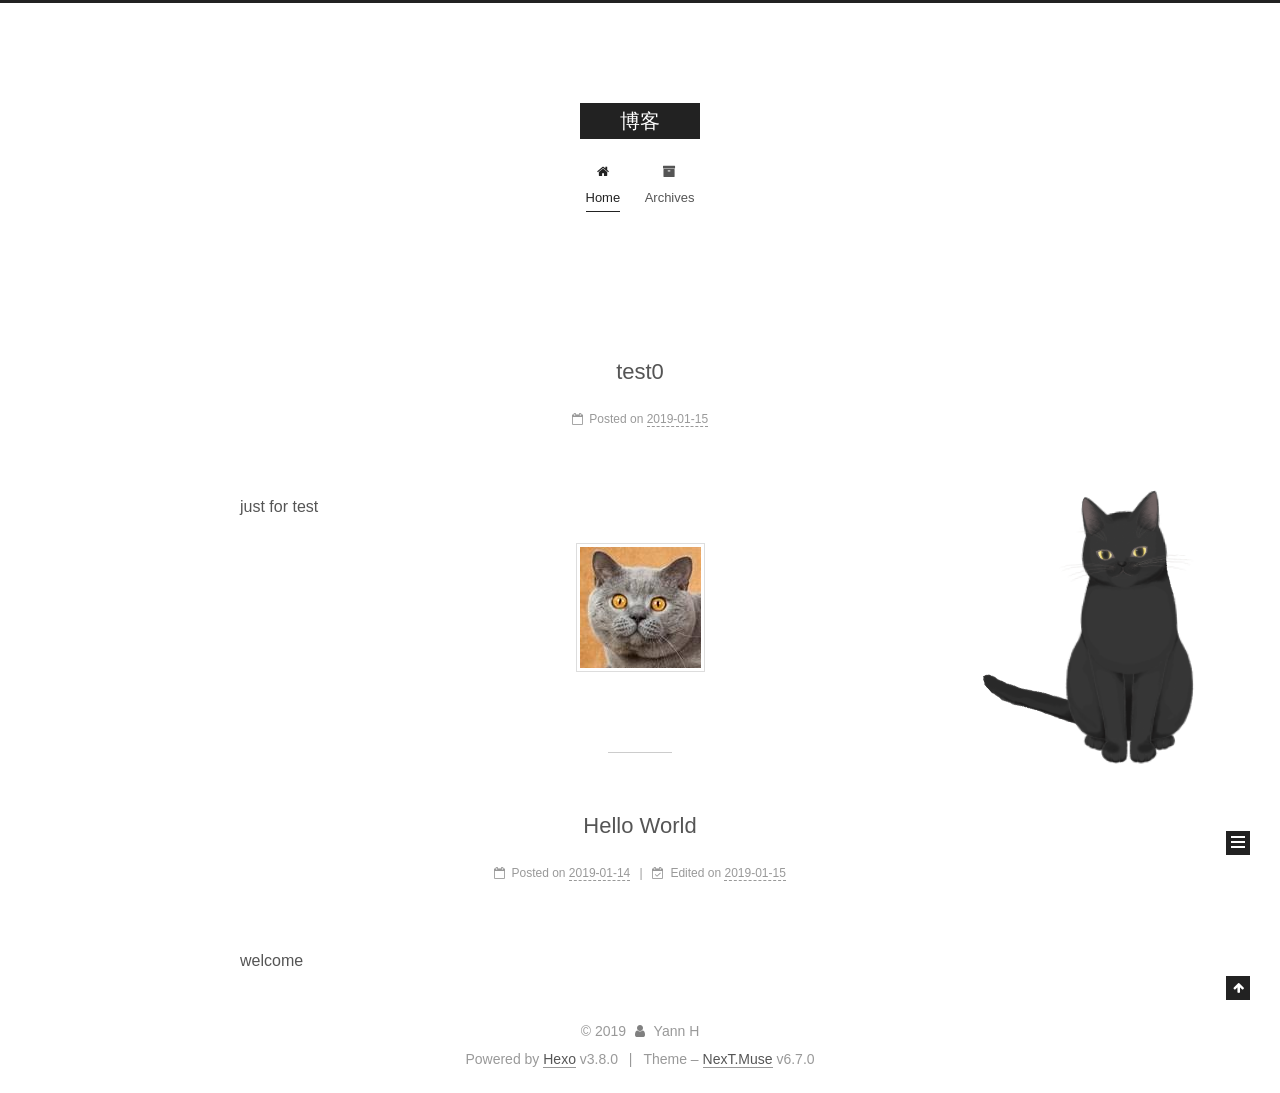
<file: index.html>
<!DOCTYPE html>












  


<html class="theme-next muse use-motion" lang="">
<head><meta name="generator" content="Hexo 3.8.0">
  <meta charset="UTF-8">
<meta http-equiv="X-UA-Compatible" content="IE=edge">
<meta name="viewport" content="width=device-width, initial-scale=1, maximum-scale=2">
<meta name="theme-color" content="#222">


























<link rel="stylesheet" href="/lib/font-awesome/css/font-awesome.min.css?v=4.6.2">

<link rel="stylesheet" href="/css/main.css?v=6.7.0">


  <link rel="apple-touch-icon" sizes="180x180" href="/images/apple-touch-icon-next.png?v=6.7.0">


  <link rel="icon" type="image/png" sizes="32x32" href="/images/favicon-32x32-next.png?v=6.7.0">


  <link rel="icon" type="image/png" sizes="16x16" href="/images/favicon-16x16-next.png?v=6.7.0">


  <link rel="mask-icon" href="/images/logo.svg?v=6.7.0" color="#222">







<script id="hexo.configurations">
  var NexT = window.NexT || {};
  var CONFIG = {
    root: '/',
    scheme: 'Muse',
    version: '6.7.0',
    sidebar: {"position":"left","display":"post","offset":12,"b2t":false,"scrollpercent":false,"onmobile":false},
    fancybox: false,
    fastclick: false,
    lazyload: false,
    tabs: true,
    motion: {"enable":true,"async":false,"transition":{"post_block":"fadeIn","post_header":"slideDownIn","post_body":"slideDownIn","coll_header":"slideLeftIn","sidebar":"slideUpIn"}},
    algolia: {
      applicationID: '',
      apiKey: '',
      indexName: '',
      hits: {"per_page":10},
      labels: {"input_placeholder":"Search for Posts","hits_empty":"We didn't find any results for the search: ${query}","hits_stats":"${hits} results found in ${time} ms"}
    }
  };
</script>


  




  <meta property="og:type" content="website">
<meta property="og:title" content="博客">
<meta property="og:url" content="http://yoursite.com/index.html">
<meta property="og:site_name" content="博客">
<meta property="og:locale" content="default">
<meta name="twitter:card" content="summary">
<meta name="twitter:title" content="博客">






  <link rel="canonical" href="http://yoursite.com/">



<script id="page.configurations">
  CONFIG.page = {
    sidebar: "",
  };
</script>

  <title>博客</title>
  












  <noscript>
  <style>
  .use-motion .motion-element,
  .use-motion .brand,
  .use-motion .menu-item,
  .sidebar-inner,
  .use-motion .post-block,
  .use-motion .pagination,
  .use-motion .comments,
  .use-motion .post-header,
  .use-motion .post-body,
  .use-motion .collection-title { opacity: initial; }

  .use-motion .logo,
  .use-motion .site-title,
  .use-motion .site-subtitle {
    opacity: initial;
    top: initial;
  }

  .use-motion .logo-line-before i { left: initial; }
  .use-motion .logo-line-after i { right: initial; }
  </style>
</noscript>

</head>

<body itemscope="" itemtype="http://schema.org/WebPage" lang="default">

  
  
    
  

  <div class="container sidebar-position-left 
  page-home">
    <div class="headband"></div>

    <header id="header" class="header" itemscope="" itemtype="http://schema.org/WPHeader">
      <div class="header-inner"><div class="site-brand-wrapper">
  <div class="site-meta">
    

    <div class="custom-logo-site-title">
      <a href="/" class="brand" rel="start">
        <span class="logo-line-before"><i></i></span>
        <span class="site-title">博客</span>
        <span class="logo-line-after"><i></i></span>
      </a>
    </div>
    
    
  </div>

  <div class="site-nav-toggle">
    <button aria-label="Toggle navigation bar">
      <span class="btn-bar"></span>
      <span class="btn-bar"></span>
      <span class="btn-bar"></span>
    </button>
  </div>
</div>



<nav class="site-nav">
  
    <ul id="menu" class="menu">
      
        
        
        
          
          <li class="menu-item menu-item-home menu-item-active">

    
    
    
      
    

    

    <a href="/" rel="section"><i class="menu-item-icon fa fa-fw fa-home"></i> <br>Home</a>

  </li>
        
        
        
          
          <li class="menu-item menu-item-archives">

    
    
    
      
    

    

    <a href="/archives/" rel="section"><i class="menu-item-icon fa fa-fw fa-archive"></i> <br>Archives</a>

  </li>

      
      
    </ul>
  

  
    

  

  
</nav>



  



</div>
    </header>

    


    <main id="main" class="main">
      <div class="main-inner">
        <div class="content-wrap">
          
          <div id="content" class="content">
            
  <section id="posts" class="posts-expand">
    
      

  

  
  
  

  

  <article class="post post-type-normal" itemscope="" itemtype="http://schema.org/Article">
  
  
  
  <div class="post-block">
    <link itemprop="mainEntityOfPage" href="http://yoursite.com/2019/01/15/test0/">

    <span hidden itemprop="author" itemscope="" itemtype="http://schema.org/Person">
      <meta itemprop="name" content="Yann H">
      <meta itemprop="description" content="">
      <meta itemprop="image" content="/images/avatar.gif">
    </span>

    <span hidden itemprop="publisher" itemscope="" itemtype="http://schema.org/Organization">
      <meta itemprop="name" content="博客">
    </span>

    
      <header class="post-header">

        
        
          <h1 class="post-title" itemprop="name headline">
                
                
                <a href="/2019/01/15/test0/" class="post-title-link" itemprop="url">test0</a>
              
            
          </h1>
        

        <div class="post-meta">
          <span class="post-time">

            
            
            

            
              <span class="post-meta-item-icon">
                <i class="fa fa-calendar-o"></i>
              </span>
              
                <span class="post-meta-item-text">Posted on</span>
              

              
                
              

              <time title="Created: 2019-01-15 21:36:06 / Modified: 21:54:49" itemprop="dateCreated datePublished" datetime="2019-01-15T21:36:06+08:00">2019-01-15</time>
            

            
              

              
            
          </span>

          

          
            
            
          

          
          

          

          

          

        </div>
      </header>
    

    
    
    
    <div class="post-body" itemprop="articleBody">

      
      

      
        
          
            <p>just for test</p>
<p><img src="/2019/01/15/test0/test0.jpg" alt=""></p>

          
        
      
    </div>

    

    
    
    

    

    
      
    
    

    

    <footer class="post-footer">
      

      

      

      
      
        <div class="post-eof"></div>
      
    </footer>
  </div>
  
  
  
  </article>


    
      

  

  
  
  

  

  <article class="post post-type-normal" itemscope="" itemtype="http://schema.org/Article">
  
  
  
  <div class="post-block">
    <link itemprop="mainEntityOfPage" href="http://yoursite.com/2019/01/14/hello-world/">

    <span hidden itemprop="author" itemscope="" itemtype="http://schema.org/Person">
      <meta itemprop="name" content="Yann H">
      <meta itemprop="description" content="">
      <meta itemprop="image" content="/images/avatar.gif">
    </span>

    <span hidden itemprop="publisher" itemscope="" itemtype="http://schema.org/Organization">
      <meta itemprop="name" content="博客">
    </span>

    
      <header class="post-header">

        
        
          <h1 class="post-title" itemprop="name headline">
                
                
                <a href="/2019/01/14/hello-world/" class="post-title-link" itemprop="url">Hello World</a>
              
            
          </h1>
        

        <div class="post-meta">
          <span class="post-time">

            
            
            

            
              <span class="post-meta-item-icon">
                <i class="fa fa-calendar-o"></i>
              </span>
              
                <span class="post-meta-item-text">Posted on</span>
              

              
                
              

              <time title="Created: 2019-01-14 12:12:39" itemprop="dateCreated datePublished" datetime="2019-01-14T12:12:39+08:00">2019-01-14</time>
            

            
              

              
                
                <span class="post-meta-divider">|</span>
                

                <span class="post-meta-item-icon">
                  <i class="fa fa-calendar-check-o"></i>
                </span>
                
                  <span class="post-meta-item-text">Edited on</span>
                
                <time title="Modified: 2019-01-15 16:56:16" itemprop="dateModified" datetime="2019-01-15T16:56:16+08:00">2019-01-15</time>
              
            
          </span>

          

          
            
            
          

          
          

          

          

          

        </div>
      </header>
    

    
    
    
    <div class="post-body" itemprop="articleBody">

      
      

      
        
          
            <p>welcome</p>

          
        
      
    </div>

    

    
    
    

    

    
      
    
    

    

    <footer class="post-footer">
      

      

      

      
      
        <div class="post-eof"></div>
      
    </footer>
  </div>
  
  
  
  </article>


    
  </section>

  


          </div>
          

        </div>
        
          
  
  <div class="sidebar-toggle">
    <div class="sidebar-toggle-line-wrap">
      <span class="sidebar-toggle-line sidebar-toggle-line-first"></span>
      <span class="sidebar-toggle-line sidebar-toggle-line-middle"></span>
      <span class="sidebar-toggle-line sidebar-toggle-line-last"></span>
    </div>
  </div>

  <aside id="sidebar" class="sidebar">
    
    <div class="sidebar-inner">

      

      

      <div class="site-overview-wrap sidebar-panel sidebar-panel-active">
        <div class="site-overview">
          <div class="site-author motion-element" itemprop="author" itemscope="" itemtype="http://schema.org/Person">
            
              <p class="site-author-name" itemprop="name">Yann H</p>
              <p class="site-description motion-element" itemprop="description"></p>
          </div>

          
            <nav class="site-state motion-element">
              
                <div class="site-state-item site-state-posts">
                
                  <a href="/archives/">
                
                    <span class="site-state-item-count">2</span>
                    <span class="site-state-item-name">posts</span>
                  </a>
                </div>
              

              

              
            </nav>
          

          

          

          

          
          

          
            
          
          

        </div>
      </div>

      

      

    </div>
  </aside>


        
      </div>
    </main>

    <footer id="footer" class="footer">
      <div class="footer-inner">
        <div class="copyright">&copy; <span itemprop="copyrightYear">2019</span>
  <span class="with-love" id="animate">
    <i class="fa fa-user"></i>
  </span>
  <span class="author" itemprop="copyrightHolder">Yann H</span>

  

  
</div>


  <div class="powered-by">Powered by <a href="https://hexo.io" class="theme-link" rel="noopener" target="_blank">Hexo</a> v3.8.0</div>



  <span class="post-meta-divider">|</span>



  <div class="theme-info">Theme – <a href="https://theme-next.org" class="theme-link" rel="noopener" target="_blank">NexT.Muse</a> v6.7.0</div>




        








        
      </div>
    </footer>

    
      <div class="back-to-top">
        <i class="fa fa-arrow-up"></i>
        
      </div>
    

    

    

    
  </div>

  

<script>
  if (Object.prototype.toString.call(window.Promise) !== '[object Function]') {
    window.Promise = null;
  }
</script>


























  
  <script src="/lib/jquery/index.js?v=2.1.3"></script>

  
  <script src="/lib/velocity/velocity.min.js?v=1.2.1"></script>

  
  <script src="/lib/velocity/velocity.ui.min.js?v=1.2.1"></script>


  


  <script src="/js/src/utils.js?v=6.7.0"></script>

  <script src="/js/src/motion.js?v=6.7.0"></script>



  
  


  <script src="/js/src/schemes/muse.js?v=6.7.0"></script>



  

  


  <script src="/js/src/bootstrap.js?v=6.7.0"></script>



  



  





  

  

  

  

  

  

  

  

  

  

  

  

  

<script src="/live2dw/lib/L2Dwidget.min.js?0c58a1486de42ac6cc1c59c7d98ae887"></script><script>L2Dwidget.init({"pluginRootPath":"live2dw/","pluginJsPath":"lib/","pluginModelPath":"assets/","tagMode":false,"debug":false,"model":{"jsonPath":"/live2dw/assets/hijiki.model.json"},"display":{"position":"right","width":150,"height":300},"mobile":{"show":true},"react":{"opacityDefault":1},"log":false});</script></body>
</html>
</file>
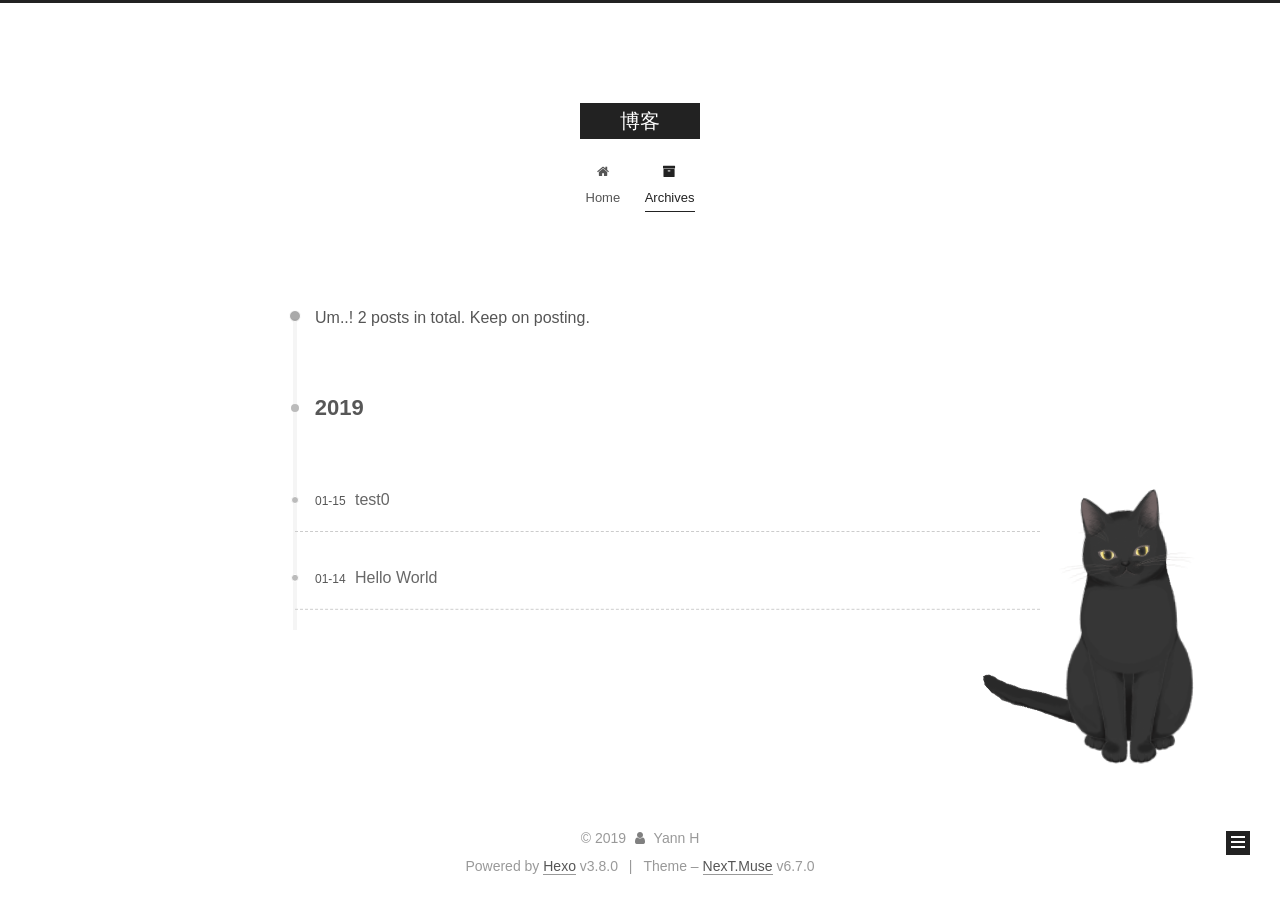
<file: archives/index.html>
<!DOCTYPE html>












  


<html class="theme-next muse use-motion" lang="">
<head><meta name="generator" content="Hexo 3.8.0">
  <meta charset="UTF-8">
<meta http-equiv="X-UA-Compatible" content="IE=edge">
<meta name="viewport" content="width=device-width, initial-scale=1, maximum-scale=2">
<meta name="theme-color" content="#222">


























<link rel="stylesheet" href="/lib/font-awesome/css/font-awesome.min.css?v=4.6.2">

<link rel="stylesheet" href="/css/main.css?v=6.7.0">


  <link rel="apple-touch-icon" sizes="180x180" href="/images/apple-touch-icon-next.png?v=6.7.0">


  <link rel="icon" type="image/png" sizes="32x32" href="/images/favicon-32x32-next.png?v=6.7.0">


  <link rel="icon" type="image/png" sizes="16x16" href="/images/favicon-16x16-next.png?v=6.7.0">


  <link rel="mask-icon" href="/images/logo.svg?v=6.7.0" color="#222">







<script id="hexo.configurations">
  var NexT = window.NexT || {};
  var CONFIG = {
    root: '/',
    scheme: 'Muse',
    version: '6.7.0',
    sidebar: {"position":"left","display":"post","offset":12,"b2t":false,"scrollpercent":false,"onmobile":false},
    fancybox: false,
    fastclick: false,
    lazyload: false,
    tabs: true,
    motion: {"enable":true,"async":false,"transition":{"post_block":"fadeIn","post_header":"slideDownIn","post_body":"slideDownIn","coll_header":"slideLeftIn","sidebar":"slideUpIn"}},
    algolia: {
      applicationID: '',
      apiKey: '',
      indexName: '',
      hits: {"per_page":10},
      labels: {"input_placeholder":"Search for Posts","hits_empty":"We didn't find any results for the search: ${query}","hits_stats":"${hits} results found in ${time} ms"}
    }
  };
</script>


  




  <meta property="og:type" content="website">
<meta property="og:title" content="博客">
<meta property="og:url" content="http://yoursite.com/archives/index.html">
<meta property="og:site_name" content="博客">
<meta property="og:locale" content="default">
<meta name="twitter:card" content="summary">
<meta name="twitter:title" content="博客">






  <link rel="canonical" href="http://yoursite.com/archives/">



<script id="page.configurations">
  CONFIG.page = {
    sidebar: "",
  };
</script>

  <title>Archive | 博客</title>
  












  <noscript>
  <style>
  .use-motion .motion-element,
  .use-motion .brand,
  .use-motion .menu-item,
  .sidebar-inner,
  .use-motion .post-block,
  .use-motion .pagination,
  .use-motion .comments,
  .use-motion .post-header,
  .use-motion .post-body,
  .use-motion .collection-title { opacity: initial; }

  .use-motion .logo,
  .use-motion .site-title,
  .use-motion .site-subtitle {
    opacity: initial;
    top: initial;
  }

  .use-motion .logo-line-before i { left: initial; }
  .use-motion .logo-line-after i { right: initial; }
  </style>
</noscript>

</head>

<body itemscope="" itemtype="http://schema.org/WebPage" lang="default">

  
  
    
  

  <div class="container sidebar-position-left page-archive">
    <div class="headband"></div>

    <header id="header" class="header" itemscope="" itemtype="http://schema.org/WPHeader">
      <div class="header-inner"><div class="site-brand-wrapper">
  <div class="site-meta">
    

    <div class="custom-logo-site-title">
      <a href="/" class="brand" rel="start">
        <span class="logo-line-before"><i></i></span>
        <span class="site-title">博客</span>
        <span class="logo-line-after"><i></i></span>
      </a>
    </div>
    
    
  </div>

  <div class="site-nav-toggle">
    <button aria-label="Toggle navigation bar">
      <span class="btn-bar"></span>
      <span class="btn-bar"></span>
      <span class="btn-bar"></span>
    </button>
  </div>
</div>



<nav class="site-nav">
  
    <ul id="menu" class="menu">
      
        
        
        
          
          <li class="menu-item menu-item-home">

    
    
    
      
    

    

    <a href="/" rel="section"><i class="menu-item-icon fa fa-fw fa-home"></i> <br>Home</a>

  </li>
        
        
        
          
          <li class="menu-item menu-item-archives menu-item-active">

    
    
    
      
    

    

    <a href="/archives/" rel="section"><i class="menu-item-icon fa fa-fw fa-archive"></i> <br>Archives</a>

  </li>

      
      
    </ul>
  

  
    

    
    
      
      
    
      
      
    
    

  


  

  
</nav>



  



</div>
    </header>

    


    <main id="main" class="main">
      <div class="main-inner">
        <div class="content-wrap">
          
          <div id="content" class="content">
            

  
  
  
  <div class="post-block archive">
    <div id="posts" class="posts-collapse">
      <span class="archive-move-on"></span>

      
      <span class="archive-page-counter">
        
        
        
          
        
        Um..! 2 posts in total. Keep on posting.
      </span>
      

      

        
        
        

        
          
          <div class="collection-title">
            <h1 class="archive-year" id="archive-year-2019">2019</h1>
          </div>
        
        

        

  <article class="post post-type-normal" itemscope="" itemtype="http://schema.org/Article">
    <header class="post-header">

      <h2 class="post-title">
        
          <a class="post-title-link" href="/2019/01/15/test0/" itemprop="url">
            
              <span itemprop="name">test0</span>
            
          </a>
        
      </h2>

      <div class="post-meta">
        <time class="post-time" itemprop="dateCreated" datetime="2019-01-15T21:36:06+08:00" content="2019-01-15">
          01-15
        </time>
      </div>

    </header>
  </article>



      

        
        
        

        
        

        

  <article class="post post-type-normal" itemscope="" itemtype="http://schema.org/Article">
    <header class="post-header">

      <h2 class="post-title">
        
          <a class="post-title-link" href="/2019/01/14/hello-world/" itemprop="url">
            
              <span itemprop="name">Hello World</span>
            
          </a>
        
      </h2>

      <div class="post-meta">
        <time class="post-time" itemprop="dateCreated" datetime="2019-01-14T12:12:39+08:00" content="2019-01-14">
          01-14
        </time>
      </div>

    </header>
  </article>



      

    </div>
  </div>
  
  
  

  



          </div>
          

        </div>
        
          
  
  <div class="sidebar-toggle">
    <div class="sidebar-toggle-line-wrap">
      <span class="sidebar-toggle-line sidebar-toggle-line-first"></span>
      <span class="sidebar-toggle-line sidebar-toggle-line-middle"></span>
      <span class="sidebar-toggle-line sidebar-toggle-line-last"></span>
    </div>
  </div>

  <aside id="sidebar" class="sidebar">
    
    <div class="sidebar-inner">

      

      

      <div class="site-overview-wrap sidebar-panel sidebar-panel-active">
        <div class="site-overview">
          <div class="site-author motion-element" itemprop="author" itemscope="" itemtype="http://schema.org/Person">
            
              <p class="site-author-name" itemprop="name">Yann H</p>
              <p class="site-description motion-element" itemprop="description"></p>
          </div>

          
            <nav class="site-state motion-element">
              
                <div class="site-state-item site-state-posts">
                
                  <a href="/archives/">
                
                    <span class="site-state-item-count">2</span>
                    <span class="site-state-item-name">posts</span>
                  </a>
                </div>
              

              

              
            </nav>
          

          

          

          

          
          

          
            
          
          

        </div>
      </div>

      

      

    </div>
  </aside>


        
      </div>
    </main>

    <footer id="footer" class="footer">
      <div class="footer-inner">
        <div class="copyright">&copy; <span itemprop="copyrightYear">2019</span>
  <span class="with-love" id="animate">
    <i class="fa fa-user"></i>
  </span>
  <span class="author" itemprop="copyrightHolder">Yann H</span>

  

  
</div>


  <div class="powered-by">Powered by <a href="https://hexo.io" class="theme-link" rel="noopener" target="_blank">Hexo</a> v3.8.0</div>



  <span class="post-meta-divider">|</span>



  <div class="theme-info">Theme – <a href="https://theme-next.org" class="theme-link" rel="noopener" target="_blank">NexT.Muse</a> v6.7.0</div>




        








        
      </div>
    </footer>

    
      <div class="back-to-top">
        <i class="fa fa-arrow-up"></i>
        
      </div>
    

    

    

    
  </div>

  

<script>
  if (Object.prototype.toString.call(window.Promise) !== '[object Function]') {
    window.Promise = null;
  }
</script>


























  
  <script src="/lib/jquery/index.js?v=2.1.3"></script>

  
  <script src="/lib/velocity/velocity.min.js?v=1.2.1"></script>

  
  <script src="/lib/velocity/velocity.ui.min.js?v=1.2.1"></script>


  


  <script src="/js/src/utils.js?v=6.7.0"></script>

  <script src="/js/src/motion.js?v=6.7.0"></script>



  
  


  <script src="/js/src/schemes/muse.js?v=6.7.0"></script>



  

  


  <script src="/js/src/bootstrap.js?v=6.7.0"></script>



  



  





  

  

  

  

  

  

  

  

  

  

  

  

  

<script src="/live2dw/lib/L2Dwidget.min.js?0c58a1486de42ac6cc1c59c7d98ae887"></script><script>L2Dwidget.init({"pluginRootPath":"live2dw/","pluginJsPath":"lib/","pluginModelPath":"assets/","tagMode":false,"debug":false,"model":{"jsonPath":"/live2dw/assets/hijiki.model.json"},"display":{"position":"right","width":150,"height":300},"mobile":{"show":true},"react":{"opacityDefault":1},"log":false});</script></body>
</html>
</file>
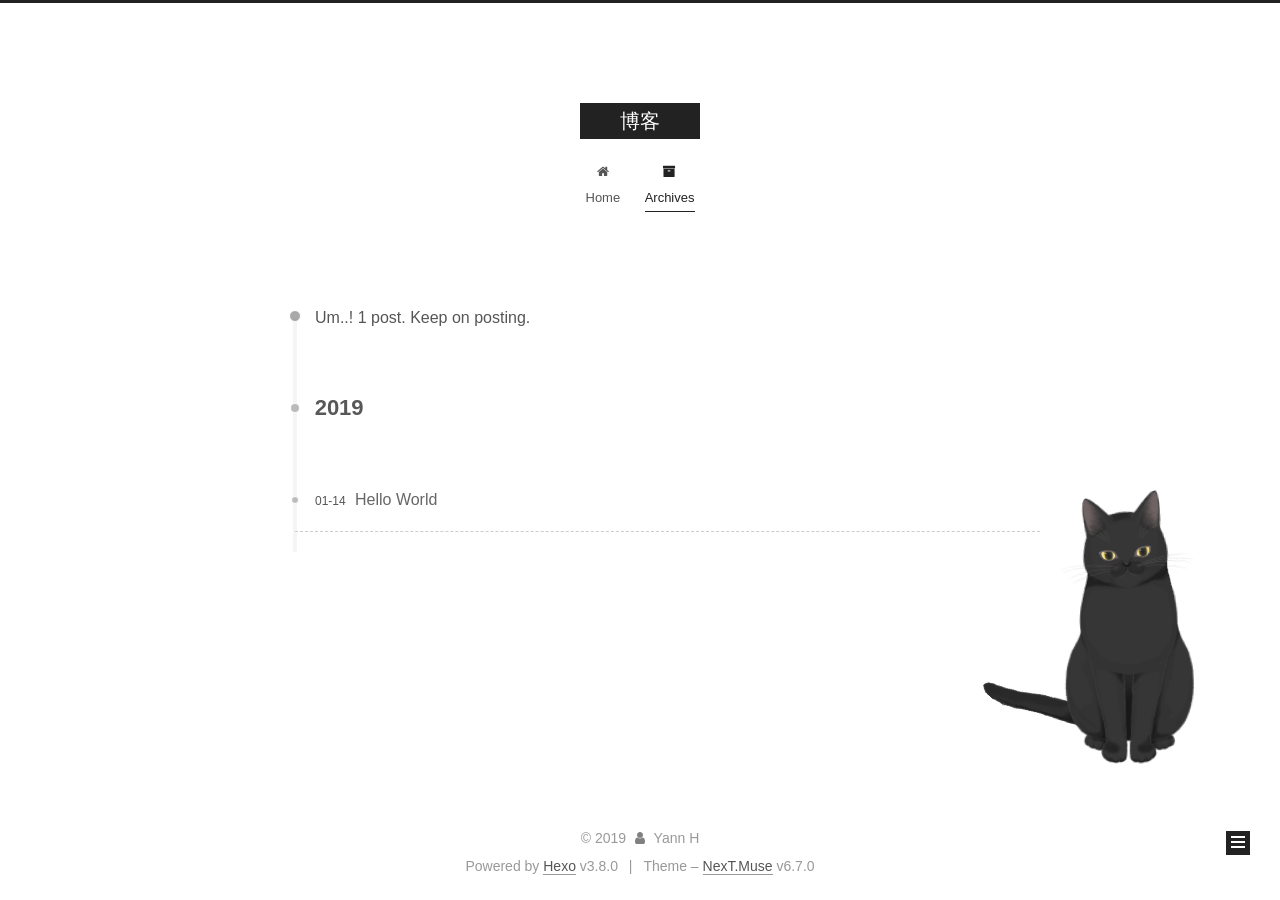
<file: archives/2019/index.html>
<!DOCTYPE html>












  


<html class="theme-next muse use-motion" lang="">
<head><meta name="generator" content="Hexo 3.8.0">
  <meta charset="UTF-8">
<meta http-equiv="X-UA-Compatible" content="IE=edge">
<meta name="viewport" content="width=device-width, initial-scale=1, maximum-scale=2">
<meta name="theme-color" content="#222">


























<link rel="stylesheet" href="/lib/font-awesome/css/font-awesome.min.css?v=4.6.2">

<link rel="stylesheet" href="/css/main.css?v=6.7.0">


  <link rel="apple-touch-icon" sizes="180x180" href="/images/apple-touch-icon-next.png?v=6.7.0">


  <link rel="icon" type="image/png" sizes="32x32" href="/images/favicon-32x32-next.png?v=6.7.0">


  <link rel="icon" type="image/png" sizes="16x16" href="/images/favicon-16x16-next.png?v=6.7.0">


  <link rel="mask-icon" href="/images/logo.svg?v=6.7.0" color="#222">







<script id="hexo.configurations">
  var NexT = window.NexT || {};
  var CONFIG = {
    root: '/',
    scheme: 'Muse',
    version: '6.7.0',
    sidebar: {"position":"left","display":"post","offset":12,"b2t":false,"scrollpercent":false,"onmobile":false},
    fancybox: false,
    fastclick: false,
    lazyload: false,
    tabs: true,
    motion: {"enable":true,"async":false,"transition":{"post_block":"fadeIn","post_header":"slideDownIn","post_body":"slideDownIn","coll_header":"slideLeftIn","sidebar":"slideUpIn"}},
    algolia: {
      applicationID: '',
      apiKey: '',
      indexName: '',
      hits: {"per_page":10},
      labels: {"input_placeholder":"Search for Posts","hits_empty":"We didn't find any results for the search: ${query}","hits_stats":"${hits} results found in ${time} ms"}
    }
  };
</script>


  




  <meta property="og:type" content="website">
<meta property="og:title" content="博客">
<meta property="og:url" content="http://yoursite.com/archives/2019/index.html">
<meta property="og:site_name" content="博客">
<meta property="og:locale" content="default">
<meta name="twitter:card" content="summary">
<meta name="twitter:title" content="博客">






  <link rel="canonical" href="http://yoursite.com/archives/2019/">



<script id="page.configurations">
  CONFIG.page = {
    sidebar: "",
  };
</script>

  <title>Archive | 博客</title>
  












  <noscript>
  <style>
  .use-motion .motion-element,
  .use-motion .brand,
  .use-motion .menu-item,
  .sidebar-inner,
  .use-motion .post-block,
  .use-motion .pagination,
  .use-motion .comments,
  .use-motion .post-header,
  .use-motion .post-body,
  .use-motion .collection-title { opacity: initial; }

  .use-motion .logo,
  .use-motion .site-title,
  .use-motion .site-subtitle {
    opacity: initial;
    top: initial;
  }

  .use-motion .logo-line-before i { left: initial; }
  .use-motion .logo-line-after i { right: initial; }
  </style>
</noscript>

</head>

<body itemscope="" itemtype="http://schema.org/WebPage" lang="default">

  
  
    
  

  <div class="container sidebar-position-left page-archive">
    <div class="headband"></div>

    <header id="header" class="header" itemscope="" itemtype="http://schema.org/WPHeader">
      <div class="header-inner"><div class="site-brand-wrapper">
  <div class="site-meta">
    

    <div class="custom-logo-site-title">
      <a href="/" class="brand" rel="start">
        <span class="logo-line-before"><i></i></span>
        <span class="site-title">博客</span>
        <span class="logo-line-after"><i></i></span>
      </a>
    </div>
    
    
  </div>

  <div class="site-nav-toggle">
    <button aria-label="Toggle navigation bar">
      <span class="btn-bar"></span>
      <span class="btn-bar"></span>
      <span class="btn-bar"></span>
    </button>
  </div>
</div>



<nav class="site-nav">
  
    <ul id="menu" class="menu">
      
        
        
        
          
          <li class="menu-item menu-item-home">

    
    
    
      
    

    

    <a href="/" rel="section"><i class="menu-item-icon fa fa-fw fa-home"></i> <br>Home</a>

  </li>
        
        
        
          
          <li class="menu-item menu-item-archives menu-item-active">

    
    
    
      
    

    

    <a href="/archives/" rel="section"><i class="menu-item-icon fa fa-fw fa-archive"></i> <br>Archives</a>

  </li>

      
      
    </ul>
  

  
    

    
    
      
      
    
      
      
    
    

  


  

  
</nav>



  



</div>
    </header>

    


    <main id="main" class="main">
      <div class="main-inner">
        <div class="content-wrap">
          
          <div id="content" class="content">
            

  
  
  
  <div class="post-block archive">
    <div id="posts" class="posts-collapse">
      <span class="archive-move-on"></span>

      
      <span class="archive-page-counter">
        
        
        
          
        
        Um..! 1 post. Keep on posting.
      </span>
      

      

        
        
        

        
          
          <div class="collection-title">
            <h1 class="archive-year" id="archive-year-2019">2019</h1>
          </div>
        
        

        

  <article class="post post-type-normal" itemscope="" itemtype="http://schema.org/Article">
    <header class="post-header">

      <h2 class="post-title">
        
          <a class="post-title-link" href="/2019/01/14/hello-world/" itemprop="url">
            
              <span itemprop="name">Hello World</span>
            
          </a>
        
      </h2>

      <div class="post-meta">
        <time class="post-time" itemprop="dateCreated" datetime="2019-01-14T12:12:39+08:00" content="2019-01-14">
          01-14
        </time>
      </div>

    </header>
  </article>



      

    </div>
  </div>
  
  
  

  



          </div>
          

        </div>
        
          
  
  <div class="sidebar-toggle">
    <div class="sidebar-toggle-line-wrap">
      <span class="sidebar-toggle-line sidebar-toggle-line-first"></span>
      <span class="sidebar-toggle-line sidebar-toggle-line-middle"></span>
      <span class="sidebar-toggle-line sidebar-toggle-line-last"></span>
    </div>
  </div>

  <aside id="sidebar" class="sidebar">
    
    <div class="sidebar-inner">

      

      

      <div class="site-overview-wrap sidebar-panel sidebar-panel-active">
        <div class="site-overview">
          <div class="site-author motion-element" itemprop="author" itemscope="" itemtype="http://schema.org/Person">
            
              <p class="site-author-name" itemprop="name">Yann H</p>
              <p class="site-description motion-element" itemprop="description"></p>
          </div>

          
            <nav class="site-state motion-element">
              
                <div class="site-state-item site-state-posts">
                
                  <a href="/archives/">
                
                    <span class="site-state-item-count">1</span>
                    <span class="site-state-item-name">posts</span>
                  </a>
                </div>
              

              

              
            </nav>
          

          

          

          

          
          

          
            
          
          

        </div>
      </div>

      

      

    </div>
  </aside>


        
      </div>
    </main>

    <footer id="footer" class="footer">
      <div class="footer-inner">
        <div class="copyright">&copy; <span itemprop="copyrightYear">2019</span>
  <span class="with-love" id="animate">
    <i class="fa fa-user"></i>
  </span>
  <span class="author" itemprop="copyrightHolder">Yann H</span>

  

  
</div>


  <div class="powered-by">Powered by <a href="https://hexo.io" class="theme-link" rel="noopener" target="_blank">Hexo</a> v3.8.0</div>



  <span class="post-meta-divider">|</span>



  <div class="theme-info">Theme – <a href="https://theme-next.org" class="theme-link" rel="noopener" target="_blank">NexT.Muse</a> v6.7.0</div>




        








        
      </div>
    </footer>

    
      <div class="back-to-top">
        <i class="fa fa-arrow-up"></i>
        
      </div>
    

    

    

    
  </div>

  

<script>
  if (Object.prototype.toString.call(window.Promise) !== '[object Function]') {
    window.Promise = null;
  }
</script>


























  
  <script src="/lib/jquery/index.js?v=2.1.3"></script>

  
  <script src="/lib/velocity/velocity.min.js?v=1.2.1"></script>

  
  <script src="/lib/velocity/velocity.ui.min.js?v=1.2.1"></script>


  


  <script src="/js/src/utils.js?v=6.7.0"></script>

  <script src="/js/src/motion.js?v=6.7.0"></script>



  
  


  <script src="/js/src/schemes/muse.js?v=6.7.0"></script>



  

  


  <script src="/js/src/bootstrap.js?v=6.7.0"></script>



  



  





  

  

  

  

  

  

  

  

  

  

  

  

  

<script src="/live2dw/lib/L2Dwidget.min.js?0c58a1486de42ac6cc1c59c7d98ae887"></script><script>L2Dwidget.init({"pluginRootPath":"live2dw/","pluginJsPath":"lib/","pluginModelPath":"assets/","tagMode":false,"debug":false,"model":{"jsonPath":"/live2dw/assets/hijiki.model.json"},"display":{"position":"right","width":150,"height":300},"mobile":{"show":true},"react":{"opacityDefault":1},"log":false});</script></body>
</html>
</file>
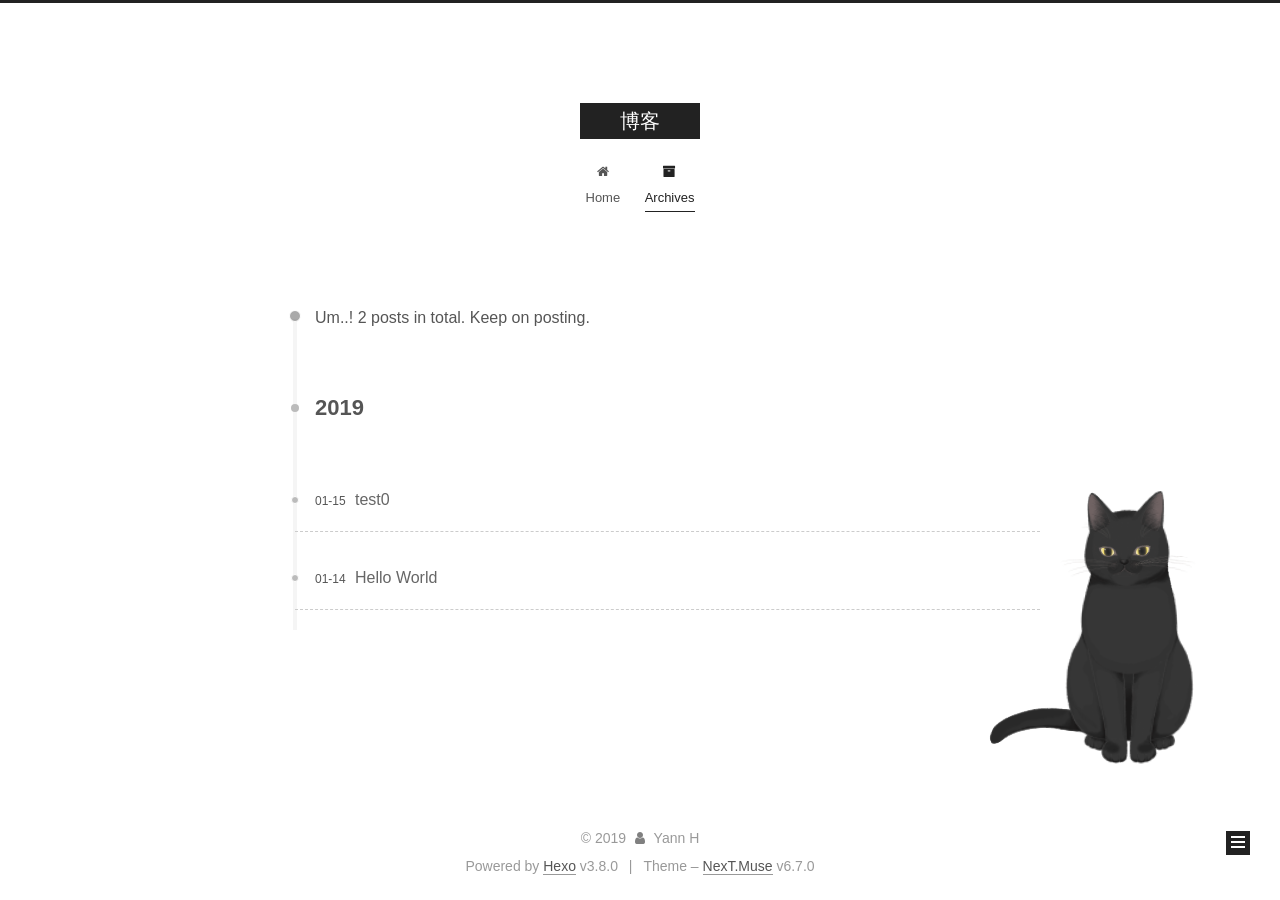
<file: archives/2019/01/index.html>
<!DOCTYPE html>












  


<html class="theme-next muse use-motion" lang="">
<head><meta name="generator" content="Hexo 3.8.0">
  <meta charset="UTF-8">
<meta http-equiv="X-UA-Compatible" content="IE=edge">
<meta name="viewport" content="width=device-width, initial-scale=1, maximum-scale=2">
<meta name="theme-color" content="#222">


























<link rel="stylesheet" href="/lib/font-awesome/css/font-awesome.min.css?v=4.6.2">

<link rel="stylesheet" href="/css/main.css?v=6.7.0">


  <link rel="apple-touch-icon" sizes="180x180" href="/images/apple-touch-icon-next.png?v=6.7.0">


  <link rel="icon" type="image/png" sizes="32x32" href="/images/favicon-32x32-next.png?v=6.7.0">


  <link rel="icon" type="image/png" sizes="16x16" href="/images/favicon-16x16-next.png?v=6.7.0">


  <link rel="mask-icon" href="/images/logo.svg?v=6.7.0" color="#222">







<script id="hexo.configurations">
  var NexT = window.NexT || {};
  var CONFIG = {
    root: '/',
    scheme: 'Muse',
    version: '6.7.0',
    sidebar: {"position":"left","display":"post","offset":12,"b2t":false,"scrollpercent":false,"onmobile":false},
    fancybox: false,
    fastclick: false,
    lazyload: false,
    tabs: true,
    motion: {"enable":true,"async":false,"transition":{"post_block":"fadeIn","post_header":"slideDownIn","post_body":"slideDownIn","coll_header":"slideLeftIn","sidebar":"slideUpIn"}},
    algolia: {
      applicationID: '',
      apiKey: '',
      indexName: '',
      hits: {"per_page":10},
      labels: {"input_placeholder":"Search for Posts","hits_empty":"We didn't find any results for the search: ${query}","hits_stats":"${hits} results found in ${time} ms"}
    }
  };
</script>


  




  <meta property="og:type" content="website">
<meta property="og:title" content="博客">
<meta property="og:url" content="http://yoursite.com/archives/2019/01/index.html">
<meta property="og:site_name" content="博客">
<meta property="og:locale" content="default">
<meta name="twitter:card" content="summary">
<meta name="twitter:title" content="博客">






  <link rel="canonical" href="http://yoursite.com/archives/2019/01/">



<script id="page.configurations">
  CONFIG.page = {
    sidebar: "",
  };
</script>

  <title>Archive | 博客</title>
  












  <noscript>
  <style>
  .use-motion .motion-element,
  .use-motion .brand,
  .use-motion .menu-item,
  .sidebar-inner,
  .use-motion .post-block,
  .use-motion .pagination,
  .use-motion .comments,
  .use-motion .post-header,
  .use-motion .post-body,
  .use-motion .collection-title { opacity: initial; }

  .use-motion .logo,
  .use-motion .site-title,
  .use-motion .site-subtitle {
    opacity: initial;
    top: initial;
  }

  .use-motion .logo-line-before i { left: initial; }
  .use-motion .logo-line-after i { right: initial; }
  </style>
</noscript>

</head>

<body itemscope="" itemtype="http://schema.org/WebPage" lang="default">

  
  
    
  

  <div class="container sidebar-position-left page-archive">
    <div class="headband"></div>

    <header id="header" class="header" itemscope="" itemtype="http://schema.org/WPHeader">
      <div class="header-inner"><div class="site-brand-wrapper">
  <div class="site-meta">
    

    <div class="custom-logo-site-title">
      <a href="/" class="brand" rel="start">
        <span class="logo-line-before"><i></i></span>
        <span class="site-title">博客</span>
        <span class="logo-line-after"><i></i></span>
      </a>
    </div>
    
    
  </div>

  <div class="site-nav-toggle">
    <button aria-label="Toggle navigation bar">
      <span class="btn-bar"></span>
      <span class="btn-bar"></span>
      <span class="btn-bar"></span>
    </button>
  </div>
</div>



<nav class="site-nav">
  
    <ul id="menu" class="menu">
      
        
        
        
          
          <li class="menu-item menu-item-home">

    
    
    
      
    

    

    <a href="/" rel="section"><i class="menu-item-icon fa fa-fw fa-home"></i> <br>Home</a>

  </li>
        
        
        
          
          <li class="menu-item menu-item-archives menu-item-active">

    
    
    
      
    

    

    <a href="/archives/" rel="section"><i class="menu-item-icon fa fa-fw fa-archive"></i> <br>Archives</a>

  </li>

      
      
    </ul>
  

  
    

    
    
      
      
    
      
      
    
    

  


  

  
</nav>



  



</div>
    </header>

    


    <main id="main" class="main">
      <div class="main-inner">
        <div class="content-wrap">
          
          <div id="content" class="content">
            

  
  
  
  <div class="post-block archive">
    <div id="posts" class="posts-collapse">
      <span class="archive-move-on"></span>

      
      <span class="archive-page-counter">
        
        
        
          
        
        Um..! 2 posts in total. Keep on posting.
      </span>
      

      

        
        
        

        
          
          <div class="collection-title">
            <h1 class="archive-year" id="archive-year-2019">2019</h1>
          </div>
        
        

        

  <article class="post post-type-normal" itemscope="" itemtype="http://schema.org/Article">
    <header class="post-header">

      <h2 class="post-title">
        
          <a class="post-title-link" href="/2019/01/15/test0/" itemprop="url">
            
              <span itemprop="name">test0</span>
            
          </a>
        
      </h2>

      <div class="post-meta">
        <time class="post-time" itemprop="dateCreated" datetime="2019-01-15T21:36:06+08:00" content="2019-01-15">
          01-15
        </time>
      </div>

    </header>
  </article>



      

        
        
        

        
        

        

  <article class="post post-type-normal" itemscope="" itemtype="http://schema.org/Article">
    <header class="post-header">

      <h2 class="post-title">
        
          <a class="post-title-link" href="/2019/01/14/hello-world/" itemprop="url">
            
              <span itemprop="name">Hello World</span>
            
          </a>
        
      </h2>

      <div class="post-meta">
        <time class="post-time" itemprop="dateCreated" datetime="2019-01-14T12:12:39+08:00" content="2019-01-14">
          01-14
        </time>
      </div>

    </header>
  </article>



      

    </div>
  </div>
  
  
  

  



          </div>
          

        </div>
        
          
  
  <div class="sidebar-toggle">
    <div class="sidebar-toggle-line-wrap">
      <span class="sidebar-toggle-line sidebar-toggle-line-first"></span>
      <span class="sidebar-toggle-line sidebar-toggle-line-middle"></span>
      <span class="sidebar-toggle-line sidebar-toggle-line-last"></span>
    </div>
  </div>

  <aside id="sidebar" class="sidebar">
    
    <div class="sidebar-inner">

      

      

      <div class="site-overview-wrap sidebar-panel sidebar-panel-active">
        <div class="site-overview">
          <div class="site-author motion-element" itemprop="author" itemscope="" itemtype="http://schema.org/Person">
            
              <p class="site-author-name" itemprop="name">Yann H</p>
              <p class="site-description motion-element" itemprop="description"></p>
          </div>

          
            <nav class="site-state motion-element">
              
                <div class="site-state-item site-state-posts">
                
                  <a href="/archives/">
                
                    <span class="site-state-item-count">2</span>
                    <span class="site-state-item-name">posts</span>
                  </a>
                </div>
              

              

              
            </nav>
          

          

          

          

          
          

          
            
          
          

        </div>
      </div>

      

      

    </div>
  </aside>


        
      </div>
    </main>

    <footer id="footer" class="footer">
      <div class="footer-inner">
        <div class="copyright">&copy; <span itemprop="copyrightYear">2019</span>
  <span class="with-love" id="animate">
    <i class="fa fa-user"></i>
  </span>
  <span class="author" itemprop="copyrightHolder">Yann H</span>

  

  
</div>


  <div class="powered-by">Powered by <a href="https://hexo.io" class="theme-link" rel="noopener" target="_blank">Hexo</a> v3.8.0</div>



  <span class="post-meta-divider">|</span>



  <div class="theme-info">Theme – <a href="https://theme-next.org" class="theme-link" rel="noopener" target="_blank">NexT.Muse</a> v6.7.0</div>




        








        
      </div>
    </footer>

    
      <div class="back-to-top">
        <i class="fa fa-arrow-up"></i>
        
      </div>
    

    

    

    
  </div>

  

<script>
  if (Object.prototype.toString.call(window.Promise) !== '[object Function]') {
    window.Promise = null;
  }
</script>


























  
  <script src="/lib/jquery/index.js?v=2.1.3"></script>

  
  <script src="/lib/velocity/velocity.min.js?v=1.2.1"></script>

  
  <script src="/lib/velocity/velocity.ui.min.js?v=1.2.1"></script>


  


  <script src="/js/src/utils.js?v=6.7.0"></script>

  <script src="/js/src/motion.js?v=6.7.0"></script>



  
  


  <script src="/js/src/schemes/muse.js?v=6.7.0"></script>



  

  


  <script src="/js/src/bootstrap.js?v=6.7.0"></script>



  



  





  

  

  

  

  

  

  

  

  

  

  

  

  

<script src="/live2dw/lib/L2Dwidget.min.js?0c58a1486de42ac6cc1c59c7d98ae887"></script><script>L2Dwidget.init({"pluginRootPath":"live2dw/","pluginJsPath":"lib/","pluginModelPath":"assets/","tagMode":false,"debug":false,"model":{"jsonPath":"/live2dw/assets/hijiki.model.json"},"display":{"position":"right","width":150,"height":300},"mobile":{"show":true},"react":{"opacityDefault":1},"log":false});</script></body>
</html>
</file>
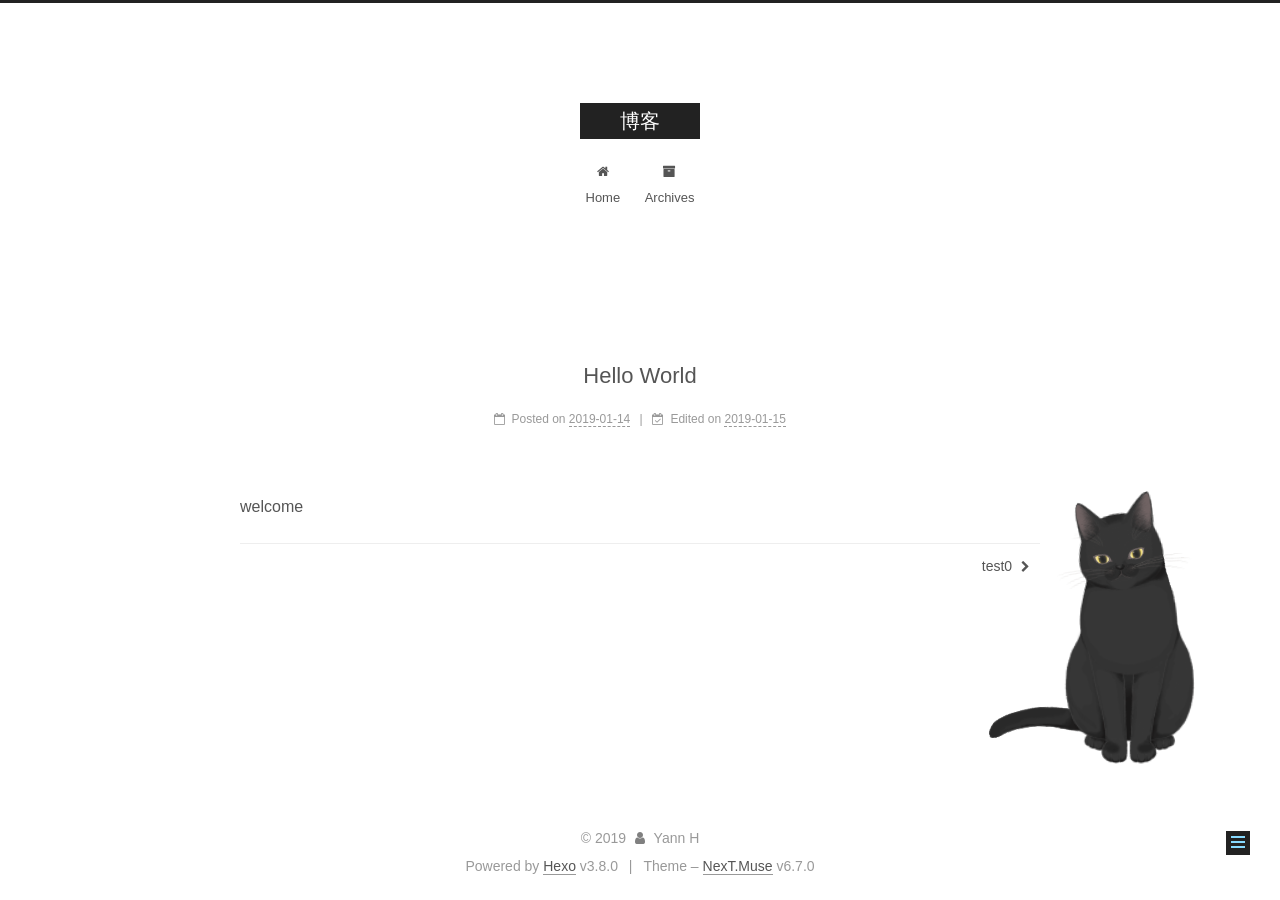
<file: 2019/01/14/hello-world/index.html>
<!DOCTYPE html>












  


<html class="theme-next muse use-motion" lang="">
<head><meta name="generator" content="Hexo 3.8.0">
  <meta charset="UTF-8">
<meta http-equiv="X-UA-Compatible" content="IE=edge">
<meta name="viewport" content="width=device-width, initial-scale=1, maximum-scale=2">
<meta name="theme-color" content="#222">


























<link rel="stylesheet" href="/lib/font-awesome/css/font-awesome.min.css?v=4.6.2">

<link rel="stylesheet" href="/css/main.css?v=6.7.0">


  <link rel="apple-touch-icon" sizes="180x180" href="/images/apple-touch-icon-next.png?v=6.7.0">


  <link rel="icon" type="image/png" sizes="32x32" href="/images/favicon-32x32-next.png?v=6.7.0">


  <link rel="icon" type="image/png" sizes="16x16" href="/images/favicon-16x16-next.png?v=6.7.0">


  <link rel="mask-icon" href="/images/logo.svg?v=6.7.0" color="#222">







<script id="hexo.configurations">
  var NexT = window.NexT || {};
  var CONFIG = {
    root: '/',
    scheme: 'Muse',
    version: '6.7.0',
    sidebar: {"position":"left","display":"post","offset":12,"b2t":false,"scrollpercent":false,"onmobile":false},
    fancybox: false,
    fastclick: false,
    lazyload: false,
    tabs: true,
    motion: {"enable":true,"async":false,"transition":{"post_block":"fadeIn","post_header":"slideDownIn","post_body":"slideDownIn","coll_header":"slideLeftIn","sidebar":"slideUpIn"}},
    algolia: {
      applicationID: '',
      apiKey: '',
      indexName: '',
      hits: {"per_page":10},
      labels: {"input_placeholder":"Search for Posts","hits_empty":"We didn't find any results for the search: ${query}","hits_stats":"${hits} results found in ${time} ms"}
    }
  };
</script>


  




  <meta name="description" content="welcome">
<meta property="og:type" content="article">
<meta property="og:title" content="Hello World">
<meta property="og:url" content="http://yoursite.com/2019/01/14/hello-world/index.html">
<meta property="og:site_name" content="博客">
<meta property="og:description" content="welcome">
<meta property="og:locale" content="default">
<meta property="og:updated_time" content="2019-01-15T08:56:16.412Z">
<meta name="twitter:card" content="summary">
<meta name="twitter:title" content="Hello World">
<meta name="twitter:description" content="welcome">






  <link rel="canonical" href="http://yoursite.com/2019/01/14/hello-world/">



<script id="page.configurations">
  CONFIG.page = {
    sidebar: "",
  };
</script>

  <title>Hello World | 博客</title>
  












  <noscript>
  <style>
  .use-motion .motion-element,
  .use-motion .brand,
  .use-motion .menu-item,
  .sidebar-inner,
  .use-motion .post-block,
  .use-motion .pagination,
  .use-motion .comments,
  .use-motion .post-header,
  .use-motion .post-body,
  .use-motion .collection-title { opacity: initial; }

  .use-motion .logo,
  .use-motion .site-title,
  .use-motion .site-subtitle {
    opacity: initial;
    top: initial;
  }

  .use-motion .logo-line-before i { left: initial; }
  .use-motion .logo-line-after i { right: initial; }
  </style>
</noscript>

</head>

<body itemscope="" itemtype="http://schema.org/WebPage" lang="default">

  
  
    
  

  <div class="container sidebar-position-left page-post-detail">
    <div class="headband"></div>

    <header id="header" class="header" itemscope="" itemtype="http://schema.org/WPHeader">
      <div class="header-inner"><div class="site-brand-wrapper">
  <div class="site-meta">
    

    <div class="custom-logo-site-title">
      <a href="/" class="brand" rel="start">
        <span class="logo-line-before"><i></i></span>
        <span class="site-title">博客</span>
        <span class="logo-line-after"><i></i></span>
      </a>
    </div>
    
    
  </div>

  <div class="site-nav-toggle">
    <button aria-label="Toggle navigation bar">
      <span class="btn-bar"></span>
      <span class="btn-bar"></span>
      <span class="btn-bar"></span>
    </button>
  </div>
</div>



<nav class="site-nav">
  
    <ul id="menu" class="menu">
      
        
        
        
          
          <li class="menu-item menu-item-home">

    
    
    
      
    

    

    <a href="/" rel="section"><i class="menu-item-icon fa fa-fw fa-home"></i> <br>Home</a>

  </li>
        
        
        
          
          <li class="menu-item menu-item-archives">

    
    
    
      
    

    

    <a href="/archives/" rel="section"><i class="menu-item-icon fa fa-fw fa-archive"></i> <br>Archives</a>

  </li>

      
      
    </ul>
  

  
    

  

  
</nav>



  



</div>
    </header>

    


    <main id="main" class="main">
      <div class="main-inner">
        <div class="content-wrap">
          
          <div id="content" class="content">
            

  <div id="posts" class="posts-expand">
    

  

  
  
  

  

  <article class="post post-type-normal" itemscope="" itemtype="http://schema.org/Article">
  
  
  
  <div class="post-block">
    <link itemprop="mainEntityOfPage" href="http://yoursite.com/2019/01/14/hello-world/">

    <span hidden itemprop="author" itemscope="" itemtype="http://schema.org/Person">
      <meta itemprop="name" content="Yann H">
      <meta itemprop="description" content="">
      <meta itemprop="image" content="/images/avatar.gif">
    </span>

    <span hidden itemprop="publisher" itemscope="" itemtype="http://schema.org/Organization">
      <meta itemprop="name" content="博客">
    </span>

    
      <header class="post-header">

        
        
          <h1 class="post-title" itemprop="name headline">Hello World

              
            
          </h1>
        

        <div class="post-meta">
          <span class="post-time">

            
            
            

            
              <span class="post-meta-item-icon">
                <i class="fa fa-calendar-o"></i>
              </span>
              
                <span class="post-meta-item-text">Posted on</span>
              

              
                
              

              <time title="Created: 2019-01-14 12:12:39" itemprop="dateCreated datePublished" datetime="2019-01-14T12:12:39+08:00">2019-01-14</time>
            

            
              

              
                
                <span class="post-meta-divider">|</span>
                

                <span class="post-meta-item-icon">
                  <i class="fa fa-calendar-check-o"></i>
                </span>
                
                  <span class="post-meta-item-text">Edited on</span>
                
                <time title="Modified: 2019-01-15 16:56:16" itemprop="dateModified" datetime="2019-01-15T16:56:16+08:00">2019-01-15</time>
              
            
          </span>

          

          
            
            
          

          
          

          

          

          

        </div>
      </header>
    

    
    
    
    <div class="post-body" itemprop="articleBody">

      
      

      
        <p>welcome</p>

      
    </div>

    

    
    
    

    

    
      
    
    

    

    <footer class="post-footer">
      

      
      
      

      
        <div class="post-nav">
          <div class="post-nav-next post-nav-item">
            
          </div>

          <span class="post-nav-divider"></span>

          <div class="post-nav-prev post-nav-item">
            
              <a href="/2019/01/15/test0/" rel="prev" title="test0">
                test0 <i class="fa fa-chevron-right"></i>
              </a>
            
          </div>
        </div>
      

      
      
    </footer>
  </div>
  
  
  
  </article>


  </div>


          </div>
          

  



        </div>
        
          
  
  <div class="sidebar-toggle">
    <div class="sidebar-toggle-line-wrap">
      <span class="sidebar-toggle-line sidebar-toggle-line-first"></span>
      <span class="sidebar-toggle-line sidebar-toggle-line-middle"></span>
      <span class="sidebar-toggle-line sidebar-toggle-line-last"></span>
    </div>
  </div>

  <aside id="sidebar" class="sidebar">
    
    <div class="sidebar-inner">

      

      

      <div class="site-overview-wrap sidebar-panel sidebar-panel-active">
        <div class="site-overview">
          <div class="site-author motion-element" itemprop="author" itemscope="" itemtype="http://schema.org/Person">
            
              <p class="site-author-name" itemprop="name">Yann H</p>
              <p class="site-description motion-element" itemprop="description"></p>
          </div>

          
            <nav class="site-state motion-element">
              
                <div class="site-state-item site-state-posts">
                
                  <a href="/archives/">
                
                    <span class="site-state-item-count">2</span>
                    <span class="site-state-item-name">posts</span>
                  </a>
                </div>
              

              

              
            </nav>
          

          

          

          

          
          

          
            
          
          

        </div>
      </div>

      

      

    </div>
  </aside>


        
      </div>
    </main>

    <footer id="footer" class="footer">
      <div class="footer-inner">
        <div class="copyright">&copy; <span itemprop="copyrightYear">2019</span>
  <span class="with-love" id="animate">
    <i class="fa fa-user"></i>
  </span>
  <span class="author" itemprop="copyrightHolder">Yann H</span>

  

  
</div>


  <div class="powered-by">Powered by <a href="https://hexo.io" class="theme-link" rel="noopener" target="_blank">Hexo</a> v3.8.0</div>



  <span class="post-meta-divider">|</span>



  <div class="theme-info">Theme – <a href="https://theme-next.org" class="theme-link" rel="noopener" target="_blank">NexT.Muse</a> v6.7.0</div>




        








        
      </div>
    </footer>

    
      <div class="back-to-top">
        <i class="fa fa-arrow-up"></i>
        
      </div>
    

    

    

    
  </div>

  

<script>
  if (Object.prototype.toString.call(window.Promise) !== '[object Function]') {
    window.Promise = null;
  }
</script>


























  
  <script src="/lib/jquery/index.js?v=2.1.3"></script>

  
  <script src="/lib/velocity/velocity.min.js?v=1.2.1"></script>

  
  <script src="/lib/velocity/velocity.ui.min.js?v=1.2.1"></script>


  


  <script src="/js/src/utils.js?v=6.7.0"></script>

  <script src="/js/src/motion.js?v=6.7.0"></script>



  
  


  <script src="/js/src/schemes/muse.js?v=6.7.0"></script>



  
  <script src="/js/src/scrollspy.js?v=6.7.0"></script>
<script src="/js/src/post-details.js?v=6.7.0"></script>



  


  <script src="/js/src/bootstrap.js?v=6.7.0"></script>



  


  


  





  

  

  

  

  

  

  

  

  

  

  

  

  

<script src="/live2dw/lib/L2Dwidget.min.js?0c58a1486de42ac6cc1c59c7d98ae887"></script><script>L2Dwidget.init({"pluginRootPath":"live2dw/","pluginJsPath":"lib/","pluginModelPath":"assets/","tagMode":false,"debug":false,"model":{"jsonPath":"/live2dw/assets/hijiki.model.json"},"display":{"position":"right","width":150,"height":300},"mobile":{"show":true},"react":{"opacityDefault":1},"log":false});</script></body>
</html>
</file>
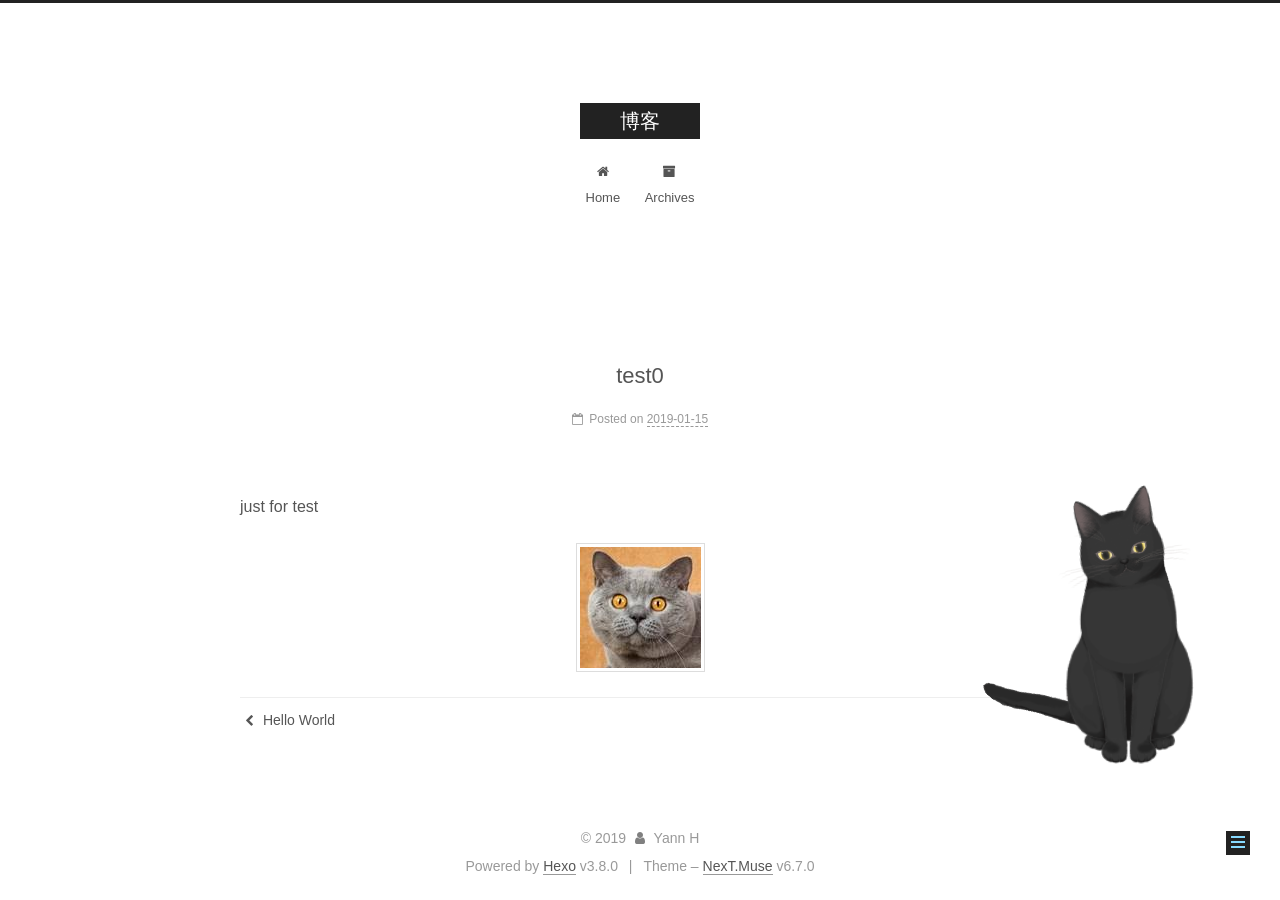
<file: 2019/01/15/test0/index.html>
<!DOCTYPE html>












  


<html class="theme-next muse use-motion" lang="">
<head><meta name="generator" content="Hexo 3.8.0">
  <meta charset="UTF-8">
<meta http-equiv="X-UA-Compatible" content="IE=edge">
<meta name="viewport" content="width=device-width, initial-scale=1, maximum-scale=2">
<meta name="theme-color" content="#222">


























<link rel="stylesheet" href="/lib/font-awesome/css/font-awesome.min.css?v=4.6.2">

<link rel="stylesheet" href="/css/main.css?v=6.7.0">


  <link rel="apple-touch-icon" sizes="180x180" href="/images/apple-touch-icon-next.png?v=6.7.0">


  <link rel="icon" type="image/png" sizes="32x32" href="/images/favicon-32x32-next.png?v=6.7.0">


  <link rel="icon" type="image/png" sizes="16x16" href="/images/favicon-16x16-next.png?v=6.7.0">


  <link rel="mask-icon" href="/images/logo.svg?v=6.7.0" color="#222">







<script id="hexo.configurations">
  var NexT = window.NexT || {};
  var CONFIG = {
    root: '/',
    scheme: 'Muse',
    version: '6.7.0',
    sidebar: {"position":"left","display":"post","offset":12,"b2t":false,"scrollpercent":false,"onmobile":false},
    fancybox: false,
    fastclick: false,
    lazyload: false,
    tabs: true,
    motion: {"enable":true,"async":false,"transition":{"post_block":"fadeIn","post_header":"slideDownIn","post_body":"slideDownIn","coll_header":"slideLeftIn","sidebar":"slideUpIn"}},
    algolia: {
      applicationID: '',
      apiKey: '',
      indexName: '',
      hits: {"per_page":10},
      labels: {"input_placeholder":"Search for Posts","hits_empty":"We didn't find any results for the search: ${query}","hits_stats":"${hits} results found in ${time} ms"}
    }
  };
</script>


  




  <meta name="description" content="just for test">
<meta property="og:type" content="article">
<meta property="og:title" content="test0">
<meta property="og:url" content="http://yoursite.com/2019/01/15/test0/index.html">
<meta property="og:site_name" content="博客">
<meta property="og:description" content="just for test">
<meta property="og:locale" content="default">
<meta property="og:image" content="http://yoursite.com/2019/01/15/test0/test0.jpg">
<meta property="og:updated_time" content="2019-01-15T13:54:49.084Z">
<meta name="twitter:card" content="summary">
<meta name="twitter:title" content="test0">
<meta name="twitter:description" content="just for test">
<meta name="twitter:image" content="http://yoursite.com/2019/01/15/test0/test0.jpg">






  <link rel="canonical" href="http://yoursite.com/2019/01/15/test0/">



<script id="page.configurations">
  CONFIG.page = {
    sidebar: "",
  };
</script>

  <title>test0 | 博客</title>
  












  <noscript>
  <style>
  .use-motion .motion-element,
  .use-motion .brand,
  .use-motion .menu-item,
  .sidebar-inner,
  .use-motion .post-block,
  .use-motion .pagination,
  .use-motion .comments,
  .use-motion .post-header,
  .use-motion .post-body,
  .use-motion .collection-title { opacity: initial; }

  .use-motion .logo,
  .use-motion .site-title,
  .use-motion .site-subtitle {
    opacity: initial;
    top: initial;
  }

  .use-motion .logo-line-before i { left: initial; }
  .use-motion .logo-line-after i { right: initial; }
  </style>
</noscript>

</head>

<body itemscope="" itemtype="http://schema.org/WebPage" lang="default">

  
  
    
  

  <div class="container sidebar-position-left page-post-detail">
    <div class="headband"></div>

    <header id="header" class="header" itemscope="" itemtype="http://schema.org/WPHeader">
      <div class="header-inner"><div class="site-brand-wrapper">
  <div class="site-meta">
    

    <div class="custom-logo-site-title">
      <a href="/" class="brand" rel="start">
        <span class="logo-line-before"><i></i></span>
        <span class="site-title">博客</span>
        <span class="logo-line-after"><i></i></span>
      </a>
    </div>
    
    
  </div>

  <div class="site-nav-toggle">
    <button aria-label="Toggle navigation bar">
      <span class="btn-bar"></span>
      <span class="btn-bar"></span>
      <span class="btn-bar"></span>
    </button>
  </div>
</div>



<nav class="site-nav">
  
    <ul id="menu" class="menu">
      
        
        
        
          
          <li class="menu-item menu-item-home">

    
    
    
      
    

    

    <a href="/" rel="section"><i class="menu-item-icon fa fa-fw fa-home"></i> <br>Home</a>

  </li>
        
        
        
          
          <li class="menu-item menu-item-archives">

    
    
    
      
    

    

    <a href="/archives/" rel="section"><i class="menu-item-icon fa fa-fw fa-archive"></i> <br>Archives</a>

  </li>

      
      
    </ul>
  

  
    

  

  
</nav>



  



</div>
    </header>

    


    <main id="main" class="main">
      <div class="main-inner">
        <div class="content-wrap">
          
          <div id="content" class="content">
            

  <div id="posts" class="posts-expand">
    

  

  
  
  

  

  <article class="post post-type-normal" itemscope="" itemtype="http://schema.org/Article">
  
  
  
  <div class="post-block">
    <link itemprop="mainEntityOfPage" href="http://yoursite.com/2019/01/15/test0/">

    <span hidden itemprop="author" itemscope="" itemtype="http://schema.org/Person">
      <meta itemprop="name" content="Yann H">
      <meta itemprop="description" content="">
      <meta itemprop="image" content="/images/avatar.gif">
    </span>

    <span hidden itemprop="publisher" itemscope="" itemtype="http://schema.org/Organization">
      <meta itemprop="name" content="博客">
    </span>

    
      <header class="post-header">

        
        
          <h1 class="post-title" itemprop="name headline">test0

              
            
          </h1>
        

        <div class="post-meta">
          <span class="post-time">

            
            
            

            
              <span class="post-meta-item-icon">
                <i class="fa fa-calendar-o"></i>
              </span>
              
                <span class="post-meta-item-text">Posted on</span>
              

              
                
              

              <time title="Created: 2019-01-15 21:36:06 / Modified: 21:54:49" itemprop="dateCreated datePublished" datetime="2019-01-15T21:36:06+08:00">2019-01-15</time>
            

            
              

              
            
          </span>

          

          
            
            
          

          
          

          

          

          

        </div>
      </header>
    

    
    
    
    <div class="post-body" itemprop="articleBody">

      
      

      
        <p>just for test</p>
<p><img src="/2019/01/15/test0/test0.jpg" alt=""></p>

      
    </div>

    

    
    
    

    

    
      
    
    

    

    <footer class="post-footer">
      

      
      
      

      
        <div class="post-nav">
          <div class="post-nav-next post-nav-item">
            
              <a href="/2019/01/14/hello-world/" rel="next" title="Hello World">
                <i class="fa fa-chevron-left"></i> Hello World
              </a>
            
          </div>

          <span class="post-nav-divider"></span>

          <div class="post-nav-prev post-nav-item">
            
          </div>
        </div>
      

      
      
    </footer>
  </div>
  
  
  
  </article>


  </div>


          </div>
          

  



        </div>
        
          
  
  <div class="sidebar-toggle">
    <div class="sidebar-toggle-line-wrap">
      <span class="sidebar-toggle-line sidebar-toggle-line-first"></span>
      <span class="sidebar-toggle-line sidebar-toggle-line-middle"></span>
      <span class="sidebar-toggle-line sidebar-toggle-line-last"></span>
    </div>
  </div>

  <aside id="sidebar" class="sidebar">
    
    <div class="sidebar-inner">

      

      

      <div class="site-overview-wrap sidebar-panel sidebar-panel-active">
        <div class="site-overview">
          <div class="site-author motion-element" itemprop="author" itemscope="" itemtype="http://schema.org/Person">
            
              <p class="site-author-name" itemprop="name">Yann H</p>
              <p class="site-description motion-element" itemprop="description"></p>
          </div>

          
            <nav class="site-state motion-element">
              
                <div class="site-state-item site-state-posts">
                
                  <a href="/archives/">
                
                    <span class="site-state-item-count">2</span>
                    <span class="site-state-item-name">posts</span>
                  </a>
                </div>
              

              

              
            </nav>
          

          

          

          

          
          

          
            
          
          

        </div>
      </div>

      

      

    </div>
  </aside>


        
      </div>
    </main>

    <footer id="footer" class="footer">
      <div class="footer-inner">
        <div class="copyright">&copy; <span itemprop="copyrightYear">2019</span>
  <span class="with-love" id="animate">
    <i class="fa fa-user"></i>
  </span>
  <span class="author" itemprop="copyrightHolder">Yann H</span>

  

  
</div>


  <div class="powered-by">Powered by <a href="https://hexo.io" class="theme-link" rel="noopener" target="_blank">Hexo</a> v3.8.0</div>



  <span class="post-meta-divider">|</span>



  <div class="theme-info">Theme – <a href="https://theme-next.org" class="theme-link" rel="noopener" target="_blank">NexT.Muse</a> v6.7.0</div>




        








        
      </div>
    </footer>

    
      <div class="back-to-top">
        <i class="fa fa-arrow-up"></i>
        
      </div>
    

    

    

    
  </div>

  

<script>
  if (Object.prototype.toString.call(window.Promise) !== '[object Function]') {
    window.Promise = null;
  }
</script>


























  
  <script src="/lib/jquery/index.js?v=2.1.3"></script>

  
  <script src="/lib/velocity/velocity.min.js?v=1.2.1"></script>

  
  <script src="/lib/velocity/velocity.ui.min.js?v=1.2.1"></script>


  


  <script src="/js/src/utils.js?v=6.7.0"></script>

  <script src="/js/src/motion.js?v=6.7.0"></script>



  
  


  <script src="/js/src/schemes/muse.js?v=6.7.0"></script>



  
  <script src="/js/src/scrollspy.js?v=6.7.0"></script>
<script src="/js/src/post-details.js?v=6.7.0"></script>



  


  <script src="/js/src/bootstrap.js?v=6.7.0"></script>



  


  


  





  

  

  

  

  

  

  

  

  

  

  

  

  

<script src="/live2dw/lib/L2Dwidget.min.js?0c58a1486de42ac6cc1c59c7d98ae887"></script><script>L2Dwidget.init({"pluginRootPath":"live2dw/","pluginJsPath":"lib/","pluginModelPath":"assets/","tagMode":false,"debug":false,"model":{"jsonPath":"/live2dw/assets/hijiki.model.json"},"display":{"position":"right","width":150,"height":300},"mobile":{"show":true},"react":{"opacityDefault":1},"log":false});</script></body>
</html>
</file>
<file: css/main.css>
/* normalize.css v3.0.2 | MIT License | git.io/normalize */
html {
  font-family: sans-serif; /* 1 */
  -ms-text-size-adjust: 100%; /* 2 */
  -webkit-text-size-adjust: 100%; /* 2 */
}
body {
  margin: 0;
}
article,
aside,
details,
figcaption,
figure,
footer,
header,
hgroup,
main,
menu,
nav,
section,
summary {
  display: block;
}
audio,
canvas,
progress,
video {
  display: inline-block; /* 1 */
  vertical-align: baseline; /* 2 */
}
audio:not([controls]) {
  display: none;
  height: 0;
}
[hidden],
template {
  display: none;
}
a {
  background-color: transparent;
}
a:active,
a:hover {
  outline: 0;
}
abbr[title] {
  border-bottom: 1px dotted;
}
b,
strong {
  font-weight: bold;
}
dfn {
  font-style: italic;
}
h1 {
  font-size: 2em;
  margin: 0.67em 0;
}
mark {
  background: #ff0;
  color: #000;
}
small {
  font-size: 80%;
}
sub,
sup {
  font-size: 75%;
  line-height: 0;
  position: relative;
  vertical-align: baseline;
}
sup {
  top: -0.5em;
}
sub {
  bottom: -0.25em;
}
img {
  border: 0;
}
svg:not(:root) {
  overflow: hidden;
}
figure {
  margin: 1em 40px;
}
hr {
  -moz-box-sizing: content-box;
  box-sizing: content-box;
  height: 0;
}
pre {
  overflow: auto;
}
code,
kbd,
pre,
samp {
  font-family: monospace, monospace;
  font-size: 1em;
}
button,
input,
optgroup,
select,
textarea {
  color: inherit; /* 1 */
  font: inherit; /* 2 */
  margin: 0; /* 3 */
}
button {
  overflow: visible;
}
button,
select {
  text-transform: none;
}
button,
html input[type="button"],
input[type="reset"],
input[type="submit"] {
  -webkit-appearance: button; /* 2 */
  cursor: pointer; /* 3 */
}
button[disabled],
html input[disabled] {
  cursor: default;
}
button::-moz-focus-inner,
input::-moz-focus-inner {
  border: 0;
  padding: 0;
}
input {
  line-height: normal;
}
input[type="checkbox"],
input[type="radio"] {
  box-sizing: border-box; /* 1 */
  padding: 0; /* 2 */
}
input[type="number"]::-webkit-inner-spin-button,
input[type="number"]::-webkit-outer-spin-button {
  height: auto;
}
input[type="search"] {
  -webkit-appearance: textfield; /* 1 */
  -moz-box-sizing: content-box;
  -webkit-box-sizing: content-box; /* 2 */
  box-sizing: content-box;
}
input[type="search"]::-webkit-search-cancel-button,
input[type="search"]::-webkit-search-decoration {
  -webkit-appearance: none;
}
fieldset {
  border: 1px solid #c0c0c0;
  margin: 0 2px;
  padding: 0.35em 0.625em 0.75em;
}
legend {
  border: 0; /* 1 */
  padding: 0; /* 2 */
}
textarea {
  overflow: auto;
}
optgroup {
  font-weight: bold;
}
table {
  border-collapse: collapse;
  border-spacing: 0;
}
td,
th {
  padding: 0;
}
::selection {
  background: #262a30;
  color: #fff;
}
body {
  position: relative;
  font-family: 'Lato', "PingFang SC", "Microsoft YaHei", sans-serif;
  font-size: 14px;
  line-height: 2;
  color: #555;
  background: #fff;
}
@media (max-width: 767px) {
  body {
    padding-right: 0 !important;
  }
}
@media (min-width: 768px) and (max-width: 991px) {
  body {
    padding-right: 0 !important;
  }
}
@media (min-width: 1200px) {
  body {
    font-size: 16px;
  }
}
h1,
h2,
h3,
h4,
h5,
h6 {
  margin: 0;
  padding: 0;
  font-weight: bold;
  line-height: 1.5;
  font-family: 'Lato', "PingFang SC", "Microsoft YaHei", sans-serif;
}
h1,
h2,
h3,
h4,
h5,
h6 {
  margin: 20px 0 15px;
}
h1 {
  font-size: 22px;
}
h1 code {
  font-size: 22px;
}
@media (max-width: 767px) {
  h1 {
    font-size: 18px;
  }
  h1 code {
    font-size: 18px;
  }
}
h2 {
  font-size: 20px;
}
h2 code {
  font-size: 20px;
}
@media (max-width: 767px) {
  h2 {
    font-size: 16px;
  }
  h2 code {
    font-size: 16px;
  }
}
h3 {
  font-size: 18px;
}
h3 code {
  font-size: 18px;
}
@media (max-width: 767px) {
  h3 {
    font-size: 14px;
  }
  h3 code {
    font-size: 14px;
  }
}
h4 {
  font-size: 16px;
}
h4 code {
  font-size: 16px;
}
@media (max-width: 767px) {
  h4 {
    font-size: 12px;
  }
  h4 code {
    font-size: 12px;
  }
}
h5 {
  font-size: 14px;
}
h5 code {
  font-size: 14px;
}
@media (max-width: 767px) {
  h5 {
    font-size: 10px;
  }
  h5 code {
    font-size: 10px;
  }
}
h6 {
  font-size: 12px;
}
h6 code {
  font-size: 12px;
}
@media (max-width: 767px) {
  h6 {
    font-size: 8px;
  }
  h6 code {
    font-size: 8px;
  }
}
p {
  margin: 0 0 20px 0;
}
a,
span.exturl {
  overflow-wrap: break-word;
  word-wrap: break-word;
  background-color: transparent;
  color: #555;
  text-decoration: none;
  outline: none;
  border-bottom: 1px solid #999;
  cursor: pointer;
}
a:hover,
span.exturl:hover {
  color: #222;
  border-bottom-color: #222;
}
blockquote {
  margin: 0;
  padding: 0;
}
img {
  display: block;
  margin: auto;
  max-width: 100%;
  height: auto;
}
hr {
  margin: 40px 0;
  height: 3px;
  border: none;
  background-color: #ddd;
  background-image: repeating-linear-gradient(-45deg, #fff, #fff 4px, transparent 4px, transparent 8px);
}
blockquote {
  padding: 0 15px;
  color: #666;
  border-left: 4px solid #ddd;
}
blockquote cite::before {
  content: "-";
  padding: 0 5px;
}
dt {
  font-weight: 700;
}
dd {
  margin: 0;
  padding: 0;
}
kbd {
  border: 1px solid #ccc;
  border-radius: 0.2em;
  box-shadow: 0.1em 0.1em 0.2em rgba(0,0,0,0.1);
  background-color: #f9f9f9;
  font-family: inherit;
  background-image: -webkit-linear-gradient(top, #eee, #fff, #eee);
  padding: 0.1em 0.3em;
  white-space: nowrap;
}
.text-left {
  text-align: left;
}
.text-center {
  text-align: center;
}
.text-right {
  text-align: right;
}
.text-justify {
  text-align: justify;
}
.text-nowrap {
  white-space: nowrap;
}
.text-lowercase {
  text-transform: lowercase;
}
.text-uppercase {
  text-transform: uppercase;
}
.text-capitalize {
  text-transform: capitalize;
}
.center-block {
  display: block;
  margin-left: auto;
  margin-right: auto;
}
.clearfix:before,
.clearfix:after {
  content: " ";
  display: table;
}
.clearfix:after {
  clear: both;
}
.pullquote {
  width: 45%;
}
.pullquote.left {
  float: left;
  margin-left: 5px;
  margin-right: 10px;
}
.pullquote.right {
  float: right;
  margin-left: 10px;
  margin-right: 5px;
}
.affix.affix.affix {
  position: fixed;
}
.translation {
  margin-top: -20px;
  font-size: 14px;
  color: #999;
}
.scrollbar-measure {
  width: 100px;
  height: 100px;
  overflow: scroll;
  position: absolute;
  top: -9999px;
}
.use-motion .motion-element {
  opacity: 0;
}
table {
  margin: 20px 0;
  width: 100%;
  border-collapse: collapse;
  border-spacing: 0;
  border: 1px solid #ddd;
  font-size: 14px;
  word-break: break-all;
}
table>tbody>tr:nth-of-type(odd) {
  background-color: #f9f9f9;
}
table>tbody>tr:hover {
  background-color: #f5f5f5;
}
caption,
th,
td {
  padding: 8px;
  text-align: left;
  vertical-align: middle;
  font-weight: normal;
}
th,
td {
  border-bottom: 3px solid #ddd;
  border-right: 1px solid #eee;
}
th {
  padding-bottom: 10px;
  font-weight: 700;
}
td {
  border-bottom-width: 1px;
}
html,
body {
  height: 100%;
}
.container {
  position: relative;
}
.header-inner {
  margin: 0 auto;
  padding: 100px 0 70px;
  width: 700px;
}
@media (min-width: 1200px) {
  .container .header-inner {
    width: 800px;
  }
}
@media (min-width: 1600px) {
  .container .header-inner {
    width: 900px;
  }
}
.main-inner {
  margin: 0 auto;
  width: 700px;
}
@media (min-width: 1200px) {
  .container .main-inner {
    width: 800px;
  }
}
@media (min-width: 1600px) {
  .container .main-inner {
    width: 900px;
  }
}
.footer {
  padding: 20px 0;
}
.footer-inner {
  box-sizing: border-box;
  margin: 0px auto;
  width: 700px;
}
@media (min-width: 1200px) {
  .container .footer-inner {
    width: 800px;
  }
}
@media (min-width: 1600px) {
  .container .footer-inner {
    width: 900px;
  }
}
pre,
.highlight {
  overflow: auto;
  margin: 20px 0;
  padding: 0;
  font-size: 14px;
  color: #4d4d4c;
  background: #f7f7f7;
  line-height: 1.6;
}
pre,
code {
  font-family: consolas, Menlo, "PingFang SC", "Microsoft YaHei", monospace;
}
code {
  overflow-wrap: break-word;
  word-wrap: break-word;
  padding: 2px 4px;
  color: #555;
  background: #eee;
  border-radius: 3px;
  font-size: 14px;
}
pre {
  padding: 10px;
}
pre code {
  padding: 0;
  color: #4d4d4c;
  background: none;
  text-shadow: none;
}
.highlight {
  border-radius: 1px;
}
.highlight pre {
  border: none;
  margin: 0;
  padding: 10px 0;
}
.highlight table {
  margin: 0;
  width: auto;
  border: none;
}
.highlight td {
  border: none;
  padding: 0;
}
.highlight figcaption {
  font-size: 1em;
  color: #4d4d4c;
  line-height: 1em;
  margin-bottom: 1em;
  margin: 0em;
  padding: 0.5em;
  background: #eee;
  border-bottom: 1px solid #e9e9e9;
}
.highlight figcaption:before,
.highlight figcaption:after {
  content: " ";
  display: table;
}
.highlight figcaption:after {
  clear: both;
}
.highlight figcaption a {
  float: right;
  color: #4d4d4c;
}
.highlight figcaption a:hover {
  border-bottom-color: #4d4d4c;
}
.highlight .gutter pre {
  padding-left: 10px;
  padding-right: 10px;
  color: #869194;
  text-align: right;
  background-color: #eff2f3;
}
.highlight .code pre {
  width: 100%;
  padding-left: 10px;
  padding-right: 10px;
  background-color: #f7f7f7;
}
.highlight .line {
  height: 20px;
}
.gutter {
  -webkit-user-select: none;
  -moz-user-select: none;
  -ms-user-select: none;
  user-select: none;
}
.gist table {
  width: auto;
}
.gist table td {
  border: none;
}
pre .deletion {
  background: #fdd;
}
pre .addition {
  background: #dfd;
}
pre .meta {
  color: #8959a8;
}
pre .comment {
  color: #8e908c;
}
pre .variable,
pre .attribute,
pre .tag,
pre .name,
pre .regexp,
pre .ruby .constant,
pre .xml .tag .title,
pre .xml .pi,
pre .xml .doctype,
pre .html .doctype,
pre .css .id,
pre .css .class,
pre .css .pseudo {
  color: #c82829;
}
pre .number,
pre .preprocessor,
pre .built_in,
pre .builtin-name,
pre .literal,
pre .params,
pre .constant,
pre .command {
  color: #f5871f;
}
pre .ruby .class .title,
pre .css .rules .attribute,
pre .string,
pre .symbol,
pre .value,
pre .inheritance,
pre .header,
pre .ruby .symbol,
pre .xml .cdata,
pre .special,
pre .formula {
  color: #718c00;
}
pre .title,
pre .css .hexcolor {
  color: #3e999f;
}
pre .function,
pre .python .decorator,
pre .python .title,
pre .ruby .function .title,
pre .ruby .title .keyword,
pre .perl .sub,
pre .javascript .title,
pre .coffeescript .title {
  color: #4271ae;
}
pre .keyword,
pre .javascript .function {
  color: #8959a8;
}
.posts-expand .post-body img.full-image {
  border: none;
}
.blockquote-center,
.page-home .post-type-quote blockquote,
.page-post-detail .post-type-quote blockquote {
  position: relative;
  margin: 40px 0;
  padding: 0;
  border-left: none;
  text-align: center;
}
.blockquote-center::before,
.page-home .post-type-quote blockquote::before,
.page-post-detail .post-type-quote blockquote::before,
.blockquote-center::after,
.page-home .post-type-quote blockquote::after,
.page-post-detail .post-type-quote blockquote::after {
  position: absolute;
  content: ' ';
  display: block;
  width: 100%;
  height: 24px;
  opacity: 0.2;
  background-repeat: no-repeat;
  background-position: 0 -6px;
  background-size: 22px 22px;
}
.blockquote-center::before,
.page-home .post-type-quote blockquote::before,
.page-post-detail .post-type-quote blockquote::before {
  top: -20px;
  background-image: url("../images/quote-l.svg");
  border-top: 1px solid #ccc;
}
.blockquote-center::after,
.page-home .post-type-quote blockquote::after,
.page-post-detail .post-type-quote blockquote::after {
  bottom: -20px;
  background-image: url("../images/quote-r.svg");
  border-bottom: 1px solid #ccc;
  background-position: 100% 8px;
}
.blockquote-center p,
.page-home .post-type-quote blockquote p,
.page-post-detail .post-type-quote blockquote p,
.blockquote-center div,
.page-home .post-type-quote blockquote div,
.page-post-detail .post-type-quote blockquote div {
  text-align: center;
}
.post .post-body .group-picture img {
  box-sizing: border-box;
  padding: 0 3px;
  border: none;
}
.post .group-picture-row {
  overflow: hidden;
  margin-top: 6px;
}
.post .group-picture-row:first-child {
  margin-top: 0;
}
.post .group-picture-column {
  float: left;
}
.page-post-detail .post-body .group-picture-column {
  float: none;
  margin-top: 10px;
  width: auto !important;
}
.page-post-detail .post-body .group-picture-column img {
  margin: 0 auto;
}
.page-archive .group-picture-container {
  overflow: hidden;
}
.page-archive .group-picture-row {
  float: left;
}
.page-archive .group-picture-row:first-child {
  margin-top: 6px;
}
.page-archive .group-picture-column {
  max-width: 150px;
  max-height: 150px;
}
.post-body .note {
  position: relative;
  padding: 15px;
  margin-bottom: 20px;
  border: 1px solid #eee;
  border-left-width: 5px;
  border-radius: 3px;
}
.post-body .note h2,
.post-body .note h3,
.post-body .note h4,
.post-body .note h5,
.post-body .note h6 {
  margin-top: 0;
  margin-bottom: 0;
  border-bottom: initial;
  padding-top: 0 !important;
}
.post-body .note p:first-child,
.post-body .note ul:first-child,
.post-body .note ol:first-child,
.post-body .note table:first-child,
.post-body .note pre:first-child,
.post-body .note blockquote:first-child {
  margin-top: 0;
}
.post-body .note p:last-child,
.post-body .note ul:last-child,
.post-body .note ol:last-child,
.post-body .note table:last-child,
.post-body .note pre:last-child,
.post-body .note blockquote:last-child {
  margin-bottom: 0;
}
.post-body .note.default {
  border-left-color: #777;
}
.post-body .note.default h2,
.post-body .note.default h3,
.post-body .note.default h4,
.post-body .note.default h5,
.post-body .note.default h6 {
  color: #777;
}
.post-body .note.primary {
  border-left-color: #6f42c1;
}
.post-body .note.primary h2,
.post-body .note.primary h3,
.post-body .note.primary h4,
.post-body .note.primary h5,
.post-body .note.primary h6 {
  color: #6f42c1;
}
.post-body .note.info {
  border-left-color: #428bca;
}
.post-body .note.info h2,
.post-body .note.info h3,
.post-body .note.info h4,
.post-body .note.info h5,
.post-body .note.info h6 {
  color: #428bca;
}
.post-body .note.success {
  border-left-color: #5cb85c;
}
.post-body .note.success h2,
.post-body .note.success h3,
.post-body .note.success h4,
.post-body .note.success h5,
.post-body .note.success h6 {
  color: #5cb85c;
}
.post-body .note.warning {
  border-left-color: #f0ad4e;
}
.post-body .note.warning h2,
.post-body .note.warning h3,
.post-body .note.warning h4,
.post-body .note.warning h5,
.post-body .note.warning h6 {
  color: #f0ad4e;
}
.post-body .note.danger {
  border-left-color: #d9534f;
}
.post-body .note.danger h2,
.post-body .note.danger h3,
.post-body .note.danger h4,
.post-body .note.danger h5,
.post-body .note.danger h6 {
  color: #d9534f;
}
.post-body .label {
  display: inline;
  padding: 0 2px;
  white-space: nowrap;
}
.post-body .label.default {
  background-color: #f0f0f0;
}
.post-body .label.primary {
  background-color: #efe6f7;
}
.post-body .label.info {
  background-color: #e5f2f8;
}
.post-body .label.success {
  background-color: #e7f4e9;
}
.post-body .label.warning {
  background-color: #fcf6e1;
}
.post-body .label.danger {
  background-color: #fae8eb;
}
.post-body .tabs {
  position: relative;
  display: block;
  margin-bottom: 20px;
  padding-top: 10px;
}
.post-body .tabs ul.nav-tabs {
  margin: 0;
  padding: 0;
  display: flex;
  margin-bottom: -1px;
}
@media (max-width: 413px) {
  .post-body .tabs ul.nav-tabs {
    display: block;
    margin-bottom: 5px;
  }
}
.post-body .tabs ul.nav-tabs li.tab {
  list-style-type: none !important;
  margin: 0 0.25em 0 0;
  border-top: 3px solid transparent;
  border-left: 1px solid transparent;
  border-right: 1px solid transparent;
}
@media (max-width: 413px) {
  .post-body .tabs ul.nav-tabs li.tab {
    margin: initial;
    border-top: 1px solid transparent;
    border-left: 3px solid transparent;
    border-right: 1px solid transparent;
    border-bottom: 1px solid transparent;
  }
}
.post-body .tabs ul.nav-tabs li.tab a {
  outline: 0;
  border-bottom: initial;
  display: block;
  line-height: 1.8em;
  padding: 0.25em 0.75em;
  transition-duration: 0.2s;
  transition-timing-function: ease-out;
  transition-delay: 0s;
}
.post-body .tabs ul.nav-tabs li.tab a i {
  width: 1.285714285714286em;
}
.post-body .tabs ul.nav-tabs li.tab.active {
  border-top: 3px solid #fc6423;
  border-left: 1px solid #ddd;
  border-right: 1px solid #ddd;
  background-color: #fff;
}
@media (max-width: 413px) {
  .post-body .tabs ul.nav-tabs li.tab.active {
    border-top: 1px solid #ddd;
    border-left: 3px solid #fc6423;
    border-right: 1px solid #ddd;
    border-bottom: 1px solid #ddd;
  }
}
.post-body .tabs ul.nav-tabs li.tab.active a {
  cursor: default;
  color: #555;
}
.post-body .tabs .tab-content {
  background-color: #fff;
}
.post-body .tabs .tab-content .tab-pane {
  border: 1px solid #ddd;
  padding: 20px 20px 0 20px;
}
.post-body .tabs .tab-content .tab-pane:not(.active) {
  display: none !important;
}
.post-body .tabs .tab-content .tab-pane.active {
  display: block !important;
}
.btn {
  display: inline-block;
  padding: 0 20px;
  font-size: 14px;
  color: #fff;
  background: #222;
  border: 2px solid #222;
  text-decoration: none;
  border-radius: 0;
  transition-property: background-color;
  transition-duration: 0.2s;
  transition-timing-function: ease-in-out;
  transition-delay: 0s;
  line-height: 2;
}
.btn:hover {
  border-color: #222;
  color: #222;
  background: #fff;
}
.btn +.btn {
  margin: 0 0 8px 8px;
}
.btn .fa-fw {
  width: 1.285714285714286em;
  text-align: left;
}
.btn-bar {
  display: block;
  width: 22px;
  height: 2px;
  background: #555;
  border-radius: 1px;
}
.btn-bar+.btn-bar {
  margin-top: 4px;
}
.pagination {
  margin: 120px 0 40px;
  text-align: center;
  border-top: 1px solid #eee;
}
.page-number-basic,
.pagination .prev,
.pagination .next,
.pagination .page-number,
.pagination .space {
  display: inline-block;
  position: relative;
  top: -1px;
  margin: 0 10px;
  padding: 0 11px;
}
@media (max-width: 767px) {
  .page-number-basic,
  .pagination .prev,
  .pagination .next,
  .pagination .page-number,
  .pagination .space {
    margin: 0 5px;
  }
}
.pagination .prev,
.pagination .next,
.pagination .page-number {
  border-bottom: 0;
  border-top: 1px solid #eee;
  transition-property: border-color;
  transition-duration: 0.2s;
  transition-timing-function: ease-in-out;
  transition-delay: 0s;
}
.pagination .prev:hover,
.pagination .next:hover,
.pagination .page-number:hover {
  border-top-color: #222;
}
.pagination .space {
  padding: 0;
  margin: 0;
}
.pagination .prev {
  margin-left: 0;
}
.pagination .next {
  margin-right: 0;
}
.pagination .page-number.current {
  color: #fff;
  background: #ccc;
  border-top-color: #ccc;
}
@media (max-width: 767px) {
  .pagination {
    border-top: none;
  }
  .pagination .prev,
  .pagination .next,
  .pagination .page-number {
    margin-bottom: 10px;
    border-top: 0;
    border-bottom: 1px solid #eee;
    padding: 0 10px;
  }
  .pagination .prev:hover,
  .pagination .next:hover,
  .pagination .page-number:hover {
    border-bottom-color: #222;
  }
}
.comments {
  margin: 60px 20px 0;
}
.tag-cloud {
  text-align: center;
}
.tag-cloud a {
  display: inline-block;
  margin: 10px;
}
.tag-cloud a:hover {
  color: #222 !important;
}
.back-to-top {
  box-sizing: border-box;
  position: fixed;
  bottom: -100px;
  right: 30px;
  z-index: 1050;
  padding: 0 6px;
  width: 24px;
  background: #222;
  font-size: 12px;
  opacity: 1;
  color: #fff;
  cursor: pointer;
  text-align: center;
  -webkit-transform: translateZ(0);
  transition-property: bottom;
  transition-duration: 0.2s;
  transition-timing-function: ease-in-out;
  transition-delay: 0s;
}
@media (min-width: 768px) and (max-width: 991px) {
  .back-to-top {
    display: none !important;
  }
}
@media (max-width: 767px) {
  .back-to-top {
    display: none !important;
  }
}
.back-to-top.back-to-top-on {
  bottom: 19px;
}
.header {
  background: transparent;
}
.header-inner {
  position: relative;
}
.headband {
  height: 3px;
  background: #222;
}
.site-meta {
  margin: 0;
  text-align: center;
}
@media (max-width: 767px) {
  .site-meta {
    text-align: center;
  }
}
.brand {
  position: relative;
  display: inline-block;
  padding: 0 40px;
  color: #fff;
  background: #222;
  border-bottom: none;
}
.brand:hover {
  color: #fff;
}
.logo {
  display: inline-block;
  margin-right: 5px;
  line-height: 36px;
  vertical-align: top;
}
.site-title {
  display: inline-block;
  vertical-align: top;
  line-height: 36px;
  font-size: 20px;
  font-weight: normal;
  font-family: 'Lato', "PingFang SC", "Microsoft YaHei", sans-serif;
}
.site-subtitle {
  margin-top: 10px;
  font-size: 13px;
  color: #999;
}
.use-motion .brand {
  opacity: 0;
}
.use-motion .logo,
.use-motion .site-title,
.use-motion .site-subtitle,
.use-motion .custom-logo-image {
  opacity: 0;
  position: relative;
  top: -10px;
}
.site-nav-toggle {
  display: none;
  position: absolute;
  top: 10px;
  left: 10px;
}
@media (max-width: 767px) {
  .site-nav-toggle {
    display: block;
  }
}
.site-nav-toggle button {
  margin-top: 2px;
  padding: 9px 10px;
  background: transparent;
  border: none;
}
@media (max-width: 767px) {
  .site-nav {
    display: none;
    margin: 0 -10px;
    padding: 0 10px;
    clear: both;
    border-top: 1px solid #ddd;
  }
}
@media (min-width: 768px) and (max-width: 991px) {
  .site-nav {
    display: block !important;
  }
}
@media (min-width: 992px) {
  .site-nav {
    display: block !important;
  }
}
.menu {
  margin-top: 20px;
  padding-left: 0;
  text-align: center;
}
.menu .menu-item {
  display: inline-block;
  margin: 0 10px;
  list-style: none;
}
@media screen and (max-width: 767px) {
  .menu .menu-item {
    margin-top: 10px;
  }
}
.menu .menu-item a,
.menu .menu-item span.exturl {
  display: block;
  font-size: 13px;
  line-height: inherit;
  border-bottom: 1px solid transparent;
  transition-property: border-color;
  transition-duration: 0.2s;
  transition-timing-function: ease-in-out;
  transition-delay: 0s;
}
.menu .menu-item a:hover,
.menu .menu-item span.exturl:hover {
  border-bottom-color: #222;
}
.menu .menu-item .fa {
  margin-right: 5px;
}
.use-motion .menu-item {
  opacity: 0;
}
.post-body {
  overflow-wrap: break-word;
  word-wrap: break-word;
  font-family: 'Lato', "PingFang SC", "Microsoft YaHei", sans-serif;
}
.post-body .exturl .fa {
  font-size: 14px;
  margin-left: 4px;
}
.post-body .fancybox img {
  display: block !important;
  margin: 0 auto;
  cursor: pointer;
  cursor: zoom-in;
  cursor: -webkit-zoom-in;
}
.post-body .image-caption,
.post-body .figure .caption {
  margin: -20px auto 15px;
  text-align: center;
  font-size: 14px;
  color: #999;
  font-weight: bold;
  line-height: 1;
}
.post-sticky-flag {
  display: inline-block;
  font-size: 16px;
  -ms-transform: rotate(30deg);
  -webkit-transform: rotate(30deg);
  -moz-transform: rotate(30deg);
  -ms-transform: rotate(30deg);
  -o-transform: rotate(30deg);
  transform: rotate(30deg);
}
.use-motion .post-block,
.use-motion .pagination,
.use-motion .comments {
  opacity: 0;
}
.use-motion .post-header {
  opacity: 0;
}
.use-motion .post-body {
  opacity: 0;
}
.use-motion .collection-title {
  opacity: 0;
}
.posts-expand {
  padding-top: 40px;
}
@media (max-width: 767px) {
  .posts-expand {
    margin: 0 20px;
  }
  .post-body pre .gutter pre {
    padding-right: 10px;
  }
  .post-body .highlight {
    margin-left: 0px;
    margin-right: 0px;
    padding: 0;
  }
  .post-body .highlight .gutter pre {
    padding-right: 10px;
  }
}
@media (min-width: 992px) {
  .posts-expand .post-body {
    text-align: justify;
  }
}
.posts-expand .post-body h2,
.posts-expand .post-body h3,
.posts-expand .post-body h4,
.posts-expand .post-body h5,
.posts-expand .post-body h6 {
  padding-top: 10px;
}
.posts-expand .post-body h2 .header-anchor,
.posts-expand .post-body h3 .header-anchor,
.posts-expand .post-body h4 .header-anchor,
.posts-expand .post-body h5 .header-anchor,
.posts-expand .post-body h6 .header-anchor {
  float: right;
  margin-left: 10px;
  color: #ccc;
  border-bottom-style: none;
  visibility: hidden;
}
.posts-expand .post-body h2 .header-anchor:hover,
.posts-expand .post-body h3 .header-anchor:hover,
.posts-expand .post-body h4 .header-anchor:hover,
.posts-expand .post-body h5 .header-anchor:hover,
.posts-expand .post-body h6 .header-anchor:hover {
  color: inherit;
}
.posts-expand .post-body h2:hover .header-anchor,
.posts-expand .post-body h3:hover .header-anchor,
.posts-expand .post-body h4:hover .header-anchor,
.posts-expand .post-body h5:hover .header-anchor,
.posts-expand .post-body h6:hover .header-anchor {
  visibility: visible;
}
.posts-expand .post-body ul li {
  list-style: circle;
}
.posts-expand .post-body img {
  box-sizing: border-box;
  margin: auto;
  padding: 3px;
  border: 1px solid #ddd;
}
.posts-expand .post-body .fancybox img {
  margin: 0 auto 25px;
}
.posts-expand .post-body img {
  margin: 0 auto 25px;
}
@media (max-width: 767px) {
  .posts-collapse {
    margin: 0 20px;
  }
  .posts-collapse .post-title,
  .posts-collapse .post-meta {
    display: block;
    width: auto;
    text-align: left;
  }
}
.posts-collapse {
  position: relative;
  z-index: 1010;
  margin-left: 55px;
}
.posts-collapse::after {
  content: " ";
  position: absolute;
  top: 20px;
  left: 0;
  margin-left: -2px;
  width: 4px;
  height: 100%;
  background: #f5f5f5;
  z-index: -1;
}
@media (max-width: 767px) {
  .posts-collapse {
    margin: 0 20px;
  }
}
.posts-collapse .collection-title {
  position: relative;
  margin: 60px 0;
}
.posts-collapse .collection-title h1,
.posts-collapse .collection-title h2 {
  margin-left: 20px;
}
.posts-collapse .collection-title small {
  color: #bbb;
  margin-left: 5px;
}
.posts-collapse .collection-title::before {
  content: " ";
  position: absolute;
  left: 0;
  top: 50%;
  margin-left: -4px;
  margin-top: -4px;
  width: 8px;
  height: 8px;
  background: #bbb;
  border-radius: 50%;
}
.posts-collapse .post {
  margin: 30px 0;
}
.posts-collapse .post-header {
  position: relative;
  transition-duration: 0.2s;
  transition-timing-function: ease-in-out;
  transition-delay: 0s;
  transition-property: border;
  border-bottom: 1px dashed #ccc;
}
.posts-collapse .post-header::before {
  content: " ";
  position: absolute;
  left: 0;
  top: 12px;
  width: 6px;
  height: 6px;
  margin-left: -4px;
  background: #bbb;
  border-radius: 50%;
  border: 1px solid #fff;
  transition-duration: 0.2s;
  transition-timing-function: ease-in-out;
  transition-delay: 0s;
  transition-property: background;
}
.posts-collapse .post-header:hover {
  border-bottom-color: #666;
}
.posts-collapse .post-header:hover::before {
  background: #222;
}
.posts-collapse .post-meta {
  position: absolute;
  font-size: 12px;
  left: 20px;
  top: 5px;
}
.posts-collapse .post-comments-count {
  display: none;
}
.posts-collapse .post-title {
  margin-left: 60px;
  font-size: 16px;
  font-weight: normal;
  line-height: inherit;
}
.posts-collapse .post-title::after {
  margin-left: 3px;
  opacity: 0.6;
}
.posts-collapse .post-title a,
.posts-collapse .post-title span.exturl {
  color: #666;
  border-bottom: none;
}
.page-home .post-type-quote .post-header,
.page-post-detail .post-type-quote .post-header,
.page-home .post-type-quote .post-tags,
.page-post-detail .post-type-quote .post-tags {
  display: none;
}
.posts-expand .post-title {
  overflow-wrap: break-word;
  word-wrap: break-word;
  text-align: center;
  font-weight: 400;
}
.posts-expand .post-title-link {
  display: inline-block;
  position: relative;
  color: #555;
  border-bottom: none;
  line-height: 1.2;
  vertical-align: top;
}
.posts-expand .post-title-link::before {
  content: "";
  position: absolute;
  width: 100%;
  height: 2px;
  bottom: 0;
  left: 0;
  background-color: #000;
  visibility: hidden;
  -webkit-transform: scaleX(0);
  -moz-transform: scaleX(0);
  -ms-transform: scaleX(0);
  -o-transform: scaleX(0);
  transform: scaleX(0);
  transition-duration: 0.2s;
  transition-timing-function: ease-in-out;
  transition-delay: 0s;
}
.posts-expand .post-title-link:hover::before {
  visibility: visible;
  -webkit-transform: scaleX(1);
  -moz-transform: scaleX(1);
  -ms-transform: scaleX(1);
  -o-transform: scaleX(1);
  transform: scaleX(1);
}
.posts-expand .post-title-link .fa {
  font-size: 20px;
  margin-left: 5px;
}
.posts-expand .post-meta {
  margin: 3px 0 60px 0;
  color: #999;
  font-family: 'Lato', "PingFang SC", "Microsoft YaHei", sans-serif;
  font-size: 12px;
  text-align: center;
}
.posts-expand .post-meta .post-category-list {
  display: inline-block;
  margin: 0;
  padding: 3px;
}
.posts-expand .post-meta .post-category-list-link {
  color: #999;
}
.posts-expand .post-meta .post-description {
  font-size: 14px;
  margin-top: 2px;
}
.posts-expand .post-meta time {
  border-bottom: 1px dashed #999;
  cursor: help;
}
.post-meta-divider {
  margin: 0 0.5em;
}
.post-meta-item-icon {
  margin-right: 3px;
}
@media (min-width: 768px) and (max-width: 991px) {
  .post-meta-item-icon {
    display: inline-block;
  }
}
@media (max-width: 767px) {
  .post-meta-item-icon {
    display: inline-block;
  }
}
@media (min-width: 768px) and (max-width: 991px) {
  .post-meta-item-text {
    display: none;
  }
}
@media (max-width: 767px) {
  .post-meta-item-text {
    display: none;
  }
}
.post-button {
  margin-top: 40px;
}
.posts-expand .post-tags {
  margin-top: 40px;
  text-align: center;
}
.posts-expand .post-tags a {
  display: inline-block;
  margin-right: 10px;
  font-size: 13px;
}
.post-nav {
  display: table;
  margin-top: 15px;
  width: 100%;
  border-top: 1px solid #eee;
}
.post-nav-divider {
  display: table-cell;
  width: 10%;
}
.post-nav-item {
  display: table-cell;
  padding: 10px 0 0 0;
  width: 45%;
  vertical-align: top;
}
.post-nav-item a {
  position: relative;
  display: block;
  line-height: 25px;
  font-size: 14px;
  color: #555;
  border-bottom: none;
}
.post-nav-item a:hover {
  color: #222;
  border-bottom: none;
}
.post-nav-item a:active {
  top: 2px;
}
.post-nav-item .fa {
  font-size: 12px;
  margin-right: 5px;
}
.post-nav-next a {
  padding-left: 5px;
}
.post-nav-prev {
  text-align: right;
}
.post-nav-prev a {
  padding-right: 5px;
}
.post-nav-prev .fa {
  margin-left: 5px;
}
.posts-expand .post-eof {
  display: block;
  margin: 80px auto 60px;
  width: 8%;
  height: 1px;
  background: #ccc;
  text-align: center;
}
.post:last-child .post-eof.post-eof.post-eof {
  display: none;
}
.post-gallery {
  display: table;
  table-layout: fixed;
  width: 100%;
  border-collapse: separate;
}
.post-gallery-row {
  display: table-row;
}
.post-gallery .post-gallery-img {
  display: table-cell;
  text-align: center;
  vertical-align: middle;
  border: none;
}
.post-gallery .post-gallery-img img {
  max-width: 100%;
  max-height: 100%;
  border: none;
}
.fancybox-close,
.fancybox-close:hover {
  border: none;
}
.rtl.post-body p,
.rtl.post-body a,
.rtl.post-body h1,
.rtl.post-body h2,
.rtl.post-body h3,
.rtl.post-body h4,
.rtl.post-body h5,
.rtl.post-body h6,
.rtl.post-body li,
.rtl.post-body ul,
.rtl.post-body ol {
  direction: rtl;
  font-family: UKIJ Ekran;
}
.rtl.post-title {
  font-family: UKIJ Ekran;
}
.sidebar {
  position: fixed;
  right: 0;
  top: 0;
  bottom: 0;
  width: 0;
  z-index: 1040;
  box-shadow: inset 0 2px 6px #000;
  background: #222;
  -webkit-transform: translateZ(0);
}
.sidebar a,
.sidebar .exturl {
  color: #999;
  border-bottom-color: #555;
}
.sidebar a:hover,
.sidebar .exturl:hover {
  color: #eee;
}
@media (min-width: 768px) and (max-width: 991px) {
  .sidebar {
    display: none !important;
  }
}
@media (max-width: 767px) {
  .sidebar {
    display: none !important;
  }
}
.sidebar-inner {
  position: relative;
  padding: 20px 10px;
  color: #999;
  text-align: center;
}
.site-overview-wrap {
  overflow: hidden;
}
.site-overview {
  overflow-y: auto;
  overflow-x: hidden;
}
.cc-license {
  margin-top: 10px;
  text-align: center;
}
.cc-license .cc-opacity {
  opacity: 0.7;
  border-bottom: none;
}
.cc-license .cc-opacity:hover {
  opacity: 0.9;
}
.cc-license img {
  display: inline-block;
}
.sidebar-toggle {
  position: fixed;
  right: 30px;
  bottom: 45px;
  width: 14px;
  height: 14px;
  padding: 5px;
  background: #222;
  line-height: 0;
  z-index: 1050;
  cursor: pointer;
  -webkit-transform: translateZ(0);
}
@media (min-width: 768px) and (max-width: 991px) {
  .sidebar-toggle {
    display: none !important;
  }
}
@media (max-width: 767px) {
  .sidebar-toggle {
    display: none !important;
  }
}
.sidebar-toggle-line {
  position: relative;
  display: inline-block;
  vertical-align: top;
  height: 2px;
  width: 100%;
  background: #fff;
  margin-top: 3px;
}
.sidebar-toggle-line:first-child {
  margin-top: 0;
}
.site-author-image {
  display: block;
  margin: 0 auto;
  padding: 2px;
  max-width: 96px;
  height: auto;
  border: 2px solid #333;
  opacity: 1;
}
.site-author-name {
  margin: 5px 0 0;
  text-align: center;
  color: #f5f5f5;
  font-weight: normal;
}
.site-description {
  margin-top: 5px;
  text-align: center;
  font-size: 14px;
  color: #999;
}
.site-state {
  overflow: hidden;
  line-height: 1.4;
  white-space: nowrap;
  text-align: center;
}
.site-state-item {
  display: inline-block;
  padding: 0 15px;
  border-left: 1px solid #333;
}
.site-state-item:first-child {
  border-left: none;
}
.site-state-item a {
  border-bottom: none;
}
.site-state-item-count {
  display: block;
  text-align: center;
  color: inherit;
  font-weight: 600;
  font-size: 18px;
}
.site-state-item-name {
  font-size: 13px;
  color: inherit;
}
.feed-link {
  margin-top: 20px;
}
.feed-link a {
  display: inline-block;
  padding: 0 15px;
  color: #fc6423;
  border: 1px solid #fc6423;
  border-radius: 4px;
}
.feed-link a i {
  color: #fc6423;
  font-size: 14px;
}
.feed-link a:hover {
  color: #fff;
  background: #fc6423;
}
.feed-link a:hover i {
  color: #fff;
}
.links-of-author {
  margin-top: 20px;
}
.links-of-author a,
.links-of-author .exturl {
  display: inline-block;
  vertical-align: middle;
  margin-right: 10px;
  margin-bottom: 10px;
  border-bottom-color: #555;
  font-size: 13px;
}
.links-of-author a:before,
.links-of-author .exturl:before {
  display: inline-block;
  vertical-align: middle;
  margin-right: 3px;
  content: " ";
  width: 4px;
  height: 4px;
  border-radius: 50%;
  background: #3dffc3;
}
.links-of-blogroll {
  font-size: 13px;
}
.links-of-blogroll-title {
  margin-top: 20px;
  font-size: 14px;
  font-weight: 600;
}
.links-of-blogroll-list {
  margin: 0;
  padding: 0;
  list-style: none;
}
.links-of-blogroll-item {
  padding: 2px 10px;
}
.links-of-blogroll-item a,
.links-of-blogroll-item span.exturl {
  max-width: 280px;
  box-sizing: border-box;
  display: inline-block;
  overflow: hidden;
  white-space: nowrap;
  text-overflow: ellipsis;
}
.sidebar-nav {
  margin: 0 0 20px;
  padding-left: 0;
}
.sidebar-nav li {
  display: inline-block;
  cursor: pointer;
  border-bottom: 1px solid transparent;
  font-size: 14px;
  color: #555;
}
.sidebar-nav li:hover {
  color: #f5f5f5;
}
.page-post-detail .sidebar-nav-toc {
  padding: 0 5px;
}
.page-post-detail .sidebar-nav-overview {
  margin-left: 10px;
}
.sidebar-nav .sidebar-nav-active {
  color: #87daff;
  border-bottom-color: #87daff;
}
.sidebar-nav .sidebar-nav-active:hover {
  color: #87daff;
}
.sidebar-panel {
  display: none;
}
.sidebar-panel-active {
  display: block;
}
.post-toc-empty {
  font-size: 14px;
  color: #666;
}
.post-toc-wrap {
  overflow: hidden;
}
.post-toc {
  overflow: auto;
}
.post-toc ol {
  margin: 0;
  padding: 0 2px 5px 10px;
  text-align: left;
  list-style: none;
  font-size: 14px;
}
.post-toc ol > ol {
  padding-left: 0;
}
.post-toc ol a {
  transition-duration: 0.2s;
  transition-timing-function: ease-in-out;
  transition-delay: 0s;
  transition-property: all;
  color: #999;
  border-bottom-color: #555;
}
.post-toc ol a:hover {
  color: #ccc;
  border-bottom-color: #ccc;
}
.post-toc .nav-item {
  overflow: hidden;
  text-overflow: ellipsis;
  white-space: nowrap;
  line-height: 1.8;
}
.post-toc .nav .nav-child {
  display: none;
}
.post-toc .nav .active > .nav-child {
  display: block;
}
.post-toc .nav .active-current > .nav-child {
  display: block;
}
.post-toc .nav .active-current > .nav-child > .nav-item {
  display: block;
}
.post-toc .nav .active > a {
  color: #87daff;
  border-bottom-color: #87daff;
}
.post-toc .nav .active-current > a {
  color: #87daff;
}
.post-toc .nav .active-current > a:hover {
  color: #87daff;
}
.footer {
  font-size: 14px;
  color: #999;
}
.footer img {
  border: none;
}
.footer-inner {
  text-align: center;
}
.with-love {
  display: inline-block;
  margin: 0 5px;
  color: #808080;
}
.powered-by,
.theme-info {
  display: inline-block;
}
@-moz-keyframes iconAnimate {
  0%, 100% {
    -webkit-transform: scale(1);
    -moz-transform: scale(1);
    -ms-transform: scale(1);
    -o-transform: scale(1);
    transform: scale(1);
  }
  10%, 30% {
    -webkit-transform: scale(0.9);
    -moz-transform: scale(0.9);
    -ms-transform: scale(0.9);
    -o-transform: scale(0.9);
    transform: scale(0.9);
  }
  20%, 40%, 60%, 80% {
    -webkit-transform: scale(1.1);
    -moz-transform: scale(1.1);
    -ms-transform: scale(1.1);
    -o-transform: scale(1.1);
    transform: scale(1.1);
  }
  50%, 70% {
    -webkit-transform: scale(1.1);
    -moz-transform: scale(1.1);
    -ms-transform: scale(1.1);
    -o-transform: scale(1.1);
    transform: scale(1.1);
  }
}
@-webkit-keyframes iconAnimate {
  0%, 100% {
    -webkit-transform: scale(1);
    -moz-transform: scale(1);
    -ms-transform: scale(1);
    -o-transform: scale(1);
    transform: scale(1);
  }
  10%, 30% {
    -webkit-transform: scale(0.9);
    -moz-transform: scale(0.9);
    -ms-transform: scale(0.9);
    -o-transform: scale(0.9);
    transform: scale(0.9);
  }
  20%, 40%, 60%, 80% {
    -webkit-transform: scale(1.1);
    -moz-transform: scale(1.1);
    -ms-transform: scale(1.1);
    -o-transform: scale(1.1);
    transform: scale(1.1);
  }
  50%, 70% {
    -webkit-transform: scale(1.1);
    -moz-transform: scale(1.1);
    -ms-transform: scale(1.1);
    -o-transform: scale(1.1);
    transform: scale(1.1);
  }
}
@-o-keyframes iconAnimate {
  0%, 100% {
    -webkit-transform: scale(1);
    -moz-transform: scale(1);
    -ms-transform: scale(1);
    -o-transform: scale(1);
    transform: scale(1);
  }
  10%, 30% {
    -webkit-transform: scale(0.9);
    -moz-transform: scale(0.9);
    -ms-transform: scale(0.9);
    -o-transform: scale(0.9);
    transform: scale(0.9);
  }
  20%, 40%, 60%, 80% {
    -webkit-transform: scale(1.1);
    -moz-transform: scale(1.1);
    -ms-transform: scale(1.1);
    -o-transform: scale(1.1);
    transform: scale(1.1);
  }
  50%, 70% {
    -webkit-transform: scale(1.1);
    -moz-transform: scale(1.1);
    -ms-transform: scale(1.1);
    -o-transform: scale(1.1);
    transform: scale(1.1);
  }
}
@keyframes iconAnimate {
  0%, 100% {
    -webkit-transform: scale(1);
    -moz-transform: scale(1);
    -ms-transform: scale(1);
    -o-transform: scale(1);
    transform: scale(1);
  }
  10%, 30% {
    -webkit-transform: scale(0.9);
    -moz-transform: scale(0.9);
    -ms-transform: scale(0.9);
    -o-transform: scale(0.9);
    transform: scale(0.9);
  }
  20%, 40%, 60%, 80% {
    -webkit-transform: scale(1.1);
    -moz-transform: scale(1.1);
    -ms-transform: scale(1.1);
    -o-transform: scale(1.1);
    transform: scale(1.1);
  }
  50%, 70% {
    -webkit-transform: scale(1.1);
    -moz-transform: scale(1.1);
    -ms-transform: scale(1.1);
    -o-transform: scale(1.1);
    transform: scale(1.1);
  }
}
.local-search-pop-overlay {
  position: fixed;
  width: 100%;
  height: 100%;
  top: 0;
  left: 0;
  z-index: 2080;
  background-color: rgba(0,0,0,0.3);
}
.local-search-popup {
  display: none;
  position: fixed;
  top: 10%;
  left: 50%;
  margin-left: -350px;
  width: 700px;
  height: 80%;
  padding: 0;
  background: #fff;
  color: #333;
  z-index: 9999;
  border-radius: 5px;
}
@media (max-width: 767px) {
  .local-search-popup {
    padding: 0;
    top: 0;
    left: 0;
    margin: 0;
    width: 100%;
    height: 100%;
    border-radius: 0;
  }
}
.local-search-popup ul.search-result-list {
  padding: 0;
  margin: 0 5px;
}
.local-search-popup p.search-result {
  border-bottom: 1px dashed #ccc;
  padding: 5px 0;
}
.local-search-popup a.search-result-title {
  font-weight: bold;
  font-size: 16px;
}
.local-search-popup .search-keyword {
  border-bottom: 1px dashed #f00;
  font-weight: bold;
  color: #f00;
}
.local-search-popup .local-search-header {
  padding: 5px;
  height: 36px;
  background: #f5f5f5;
  border-top-left-radius: 5px;
  border-top-right-radius: 5px;
}
.local-search-popup #local-search-result {
  overflow: auto;
  position: relative;
  padding: 5px 25px;
  height: calc(100% - 55px);
}
.local-search-popup .local-search-input-wrapper {
  display: inline-block;
  width: calc(100% - 90px);
  height: 36px;
  line-height: 36px;
  padding: 0 5px;
}
.local-search-popup .local-search-input-wrapper input {
  padding: 8px 0;
  height: 20px;
  display: block;
  width: 100%;
  outline: none;
  border: none;
  background: transparent;
  vertical-align: middle;
}
.local-search-popup .search-icon,
.local-search-popup .popup-btn-close {
  display: inline-block;
  font-size: 18px;
  color: #999;
  height: 36px;
  width: 18px;
  padding-left: 10px;
  padding-right: 10px;
}
.local-search-popup .search-icon {
  float: left;
}
.local-search-popup .popup-btn-close {
  border-left: 1px solid #eee;
  float: right;
  cursor: pointer;
}
.local-search-popup #no-result {
  position: absolute;
  left: 50%;
  top: 50%;
  -webkit-transform: translate(-50%, -50%);
  -webkit-transform: translate(-50%, -50%);
  -moz-transform: translate(-50%, -50%);
  -ms-transform: translate(-50%, -50%);
  -o-transform: translate(-50%, -50%);
  transform: translate(-50%, -50%);
  color: #ccc;
}
.page-archive .archive-page-counter {
  position: relative;
  top: 3px;
  left: 20px;
}
@media (max-width: 767px) {
  .page-archive .archive-page-counter {
    top: 5px;
  }
}
.page-archive .posts-collapse .archive-move-on {
  position: absolute;
  top: 11px;
  left: 0;
  margin-left: -6px;
  width: 10px;
  height: 10px;
  opacity: 0.5;
  background: #555;
  border: 1px solid #fff;
  border-radius: 50%;
}
.page-archive .fa-external-link {
  font-size: 15px;
  margin-left: 5px;
}
.category-all-page .category-all-title {
  text-align: center;
}
.category-all-page .category-all {
  margin-top: 20px;
}
.category-all-page .category-list {
  margin: 0;
  padding: 0;
  list-style: none;
}
.category-all-page .category-list-item {
  margin: 5px 10px;
}
.category-all-page .category-list-count {
  color: #bbb;
}
.category-all-page .category-list-count:before {
  display: inline;
  content: " (";
}
.category-all-page .category-list-count:after {
  display: inline;
  content: ") ";
}
.category-all-page .category-list-child {
  padding-left: 10px;
}
#schedule ul#event-list {
  padding-left: 30px;
}
#schedule ul#event-list hr {
  margin: 20px 0 45px 0 !important;
  background: #222;
}
#schedule ul#event-list hr:after {
  display: inline-block;
  content: 'NOW';
  background: #222;
  color: #fff;
  font-weight: bold;
  text-align: right;
  padding: 0 5px;
}
#schedule ul#event-list li.event {
  margin: 20px 0px;
  background: #f9f9f9;
  padding-left: 10px;
  min-height: 40px;
}
#schedule ul#event-list li.event h2.event-summary {
  margin: 0;
  padding-bottom: 3px;
}
#schedule ul#event-list li.event h2.event-summary:before {
  display: inline-block;
  font-family: FontAwesome;
  font-size: 8px;
  content: '\f111';
  vertical-align: middle;
  margin-right: 25px;
  color: #bbb;
}
#schedule ul#event-list li.event span.event-relative-time {
  display: inline-block;
  font-size: 12px;
  font-weight: 400;
  padding-left: 12px;
  color: #bbb;
}
#schedule ul#event-list li.event span.event-details {
  display: block;
  color: #bbb;
  margin-left: 56px;
  padding-top: 3px;
  padding-bottom: 6px;
  text-indent: -24px;
  line-height: 18px;
}
#schedule ul#event-list li.event span.event-details:before {
  text-indent: 0;
  display: inline-block;
  width: 14px;
  font-family: FontAwesome;
  text-align: center;
  margin-right: 9px;
  color: #bbb;
}
#schedule ul#event-list li.event span.event-details.event-location:before {
  content: '\f041';
}
#schedule ul#event-list li.event span.event-details.event-duration:before {
  content: '\f017';
}
#schedule ul#event-list li.event-past {
  background: #fcfcfc;
  padding: 15px 0 15px 10px;
}
#schedule ul#event-list li.event-past > * {
  opacity: 0.9;
}
#schedule ul#event-list li.event-past h2.event-summary {
  color: #bbb;
}
#schedule ul#event-list li.event-past h2.event-summary:before {
  color: #dfdfdf;
}
#schedule ul#event-list li.event-now {
  background: #222;
  color: #fff;
  padding: 15px 0 15px 10px;
}
#schedule ul#event-list li.event-now h2.event-summary:before {
  -webkit-transform: scale(1.2);
  -moz-transform: scale(1.2);
  -ms-transform: scale(1.2);
  -o-transform: scale(1.2);
  transform: scale(1.2);
  color: #fff;
  animation: dot-flash 1s alternate infinite ease-in-out;
}
#schedule ul#event-list li.event-now * {
  color: #fff !important;
}
#schedule ul#event-list li.event-future {
  background: #222;
  color: #fff;
  padding: 15px 0 15px 10px;
}
#schedule ul#event-list li.event-future h2.event-summary:before {
  -webkit-transform: scale(1.2);
  -moz-transform: scale(1.2);
  -ms-transform: scale(1.2);
  -o-transform: scale(1.2);
  transform: scale(1.2);
  color: #fff;
  animation: dot-flash 1s alternate infinite ease-in-out;
}
#schedule ul#event-list li.event-future * {
  color: #fff !important;
}
@-moz-keyframes dot-flash {
  from {
    opacity: 1;
    -webkit-transform: scale(1.1);
    -moz-transform: scale(1.1);
    -ms-transform: scale(1.1);
    -o-transform: scale(1.1);
    transform: scale(1.1);
  }
  to {
    opacity: 0;
    -webkit-transform: scale(1);
    -moz-transform: scale(1);
    -ms-transform: scale(1);
    -o-transform: scale(1);
    transform: scale(1);
  }
}
@-webkit-keyframes dot-flash {
  from {
    opacity: 1;
    -webkit-transform: scale(1.1);
    -moz-transform: scale(1.1);
    -ms-transform: scale(1.1);
    -o-transform: scale(1.1);
    transform: scale(1.1);
  }
  to {
    opacity: 0;
    -webkit-transform: scale(1);
    -moz-transform: scale(1);
    -ms-transform: scale(1);
    -o-transform: scale(1);
    transform: scale(1);
  }
}
@-o-keyframes dot-flash {
  from {
    opacity: 1;
    -webkit-transform: scale(1.1);
    -moz-transform: scale(1.1);
    -ms-transform: scale(1.1);
    -o-transform: scale(1.1);
    transform: scale(1.1);
  }
  to {
    opacity: 0;
    -webkit-transform: scale(1);
    -moz-transform: scale(1);
    -ms-transform: scale(1);
    -o-transform: scale(1);
    transform: scale(1);
  }
}
@keyframes dot-flash {
  from {
    opacity: 1;
    -webkit-transform: scale(1.1);
    -moz-transform: scale(1.1);
    -ms-transform: scale(1.1);
    -o-transform: scale(1.1);
    transform: scale(1.1);
  }
  to {
    opacity: 0;
    -webkit-transform: scale(1);
    -moz-transform: scale(1);
    -ms-transform: scale(1);
    -o-transform: scale(1);
    transform: scale(1);
  }
}
.page-post-detail .sidebar-toggle-line {
  background: #87daff;
}
.page-post-detail .comments {
  overflow: hidden;
}
ul.breadcrumb {
  list-style: none;
  margin: 1em 0;
  padding: 0 2em;
  text-align: center;
  font-size: 12px;
}
ul.breadcrumb li {
  display: inline;
}
ul.breadcrumb li+li:before {
  padding: 0.5em;
  font-weight: normal;
  content: "/\00a0";
}
ul.breadcrumb li+li:last-child {
  font-weight: bold;
}
@media (max-width: 767px) {
  .header-inner,
  .container .main-inner,
  .footer-inner {
    width: auto;
  }
}
embed {
  display: block;
  margin: 0px auto 25px auto;
}
.custom-logo .site-meta-headline {
  text-align: center;
}
.custom-logo .brand {
  background: none;
}
.custom-logo .site-title {
  margin: 10px auto 0;
  font-size: 24px;
  color: #222;
}
.custom-logo .site-title a {
  border: none;
}
.custom-logo-image {
  margin: 0 auto;
  padding: 5px;
  max-width: 150px;
  background: #fff;
}
@media (max-width: 767px) {
  .site-nav {
    position: absolute;
    left: 0;
    top: 52px;
    margin: 0;
    width: 100%;
    padding: 0;
    background: #fff;
    border-bottom: 1px solid #ddd;
    z-index: 1030;
  }
}
@media (max-width: 767px) {
  .menu {
    text-align: left;
  }
}
.menu-item-active a,
.menu .menu-item a:hover,
.menu .menu-item span.exturl:hover {
  border-bottom-color: #222 !important;
  color: #222;
}
@media (max-width: 767px) {
  .menu-item-active a,
  .menu .menu-item a:hover,
  .menu .menu-item span.exturl:hover {
    border-bottom: 1px dotted #ddd !important;
  }
}
@media (max-width: 767px) {
  .menu .menu-item {
    display: block;
    margin: 0 10px;
    vertical-align: top;
  }
}
.menu .menu-item .badge {
  display: inline-block;
  padding: 1px 4px;
  margin-left: 5px;
  font-weight: 700;
  line-height: 1;
  text-align: center;
  white-space: nowrap;
  background-color: #eee;
}
@media (max-width: 767px) {
  .menu .menu-item .badge {
    float: right;
    margin: 0.35em 0 0 0;
  }
}
@media (max-width: 767px) {
  .menu .menu-item br {
    display: none;
  }
}
@media (max-width: 767px) {
  .menu .menu-item a,
  .menu .menu-item span.exturl {
    padding: 5px 10px;
  }
}
@media (hover: none) {
  .menu .menu-item a:hover,
  .menu .menu-item span.exturl:hover {
    border-bottom-color: transparent !important;
  }
}
.menu .menu-item .fa {
  margin-right: 0;
}
.site-search form {
  display: none;
}
.links-of-blogroll-inline .links-of-blogroll-item {
  display: inline-block;
}
</file>
